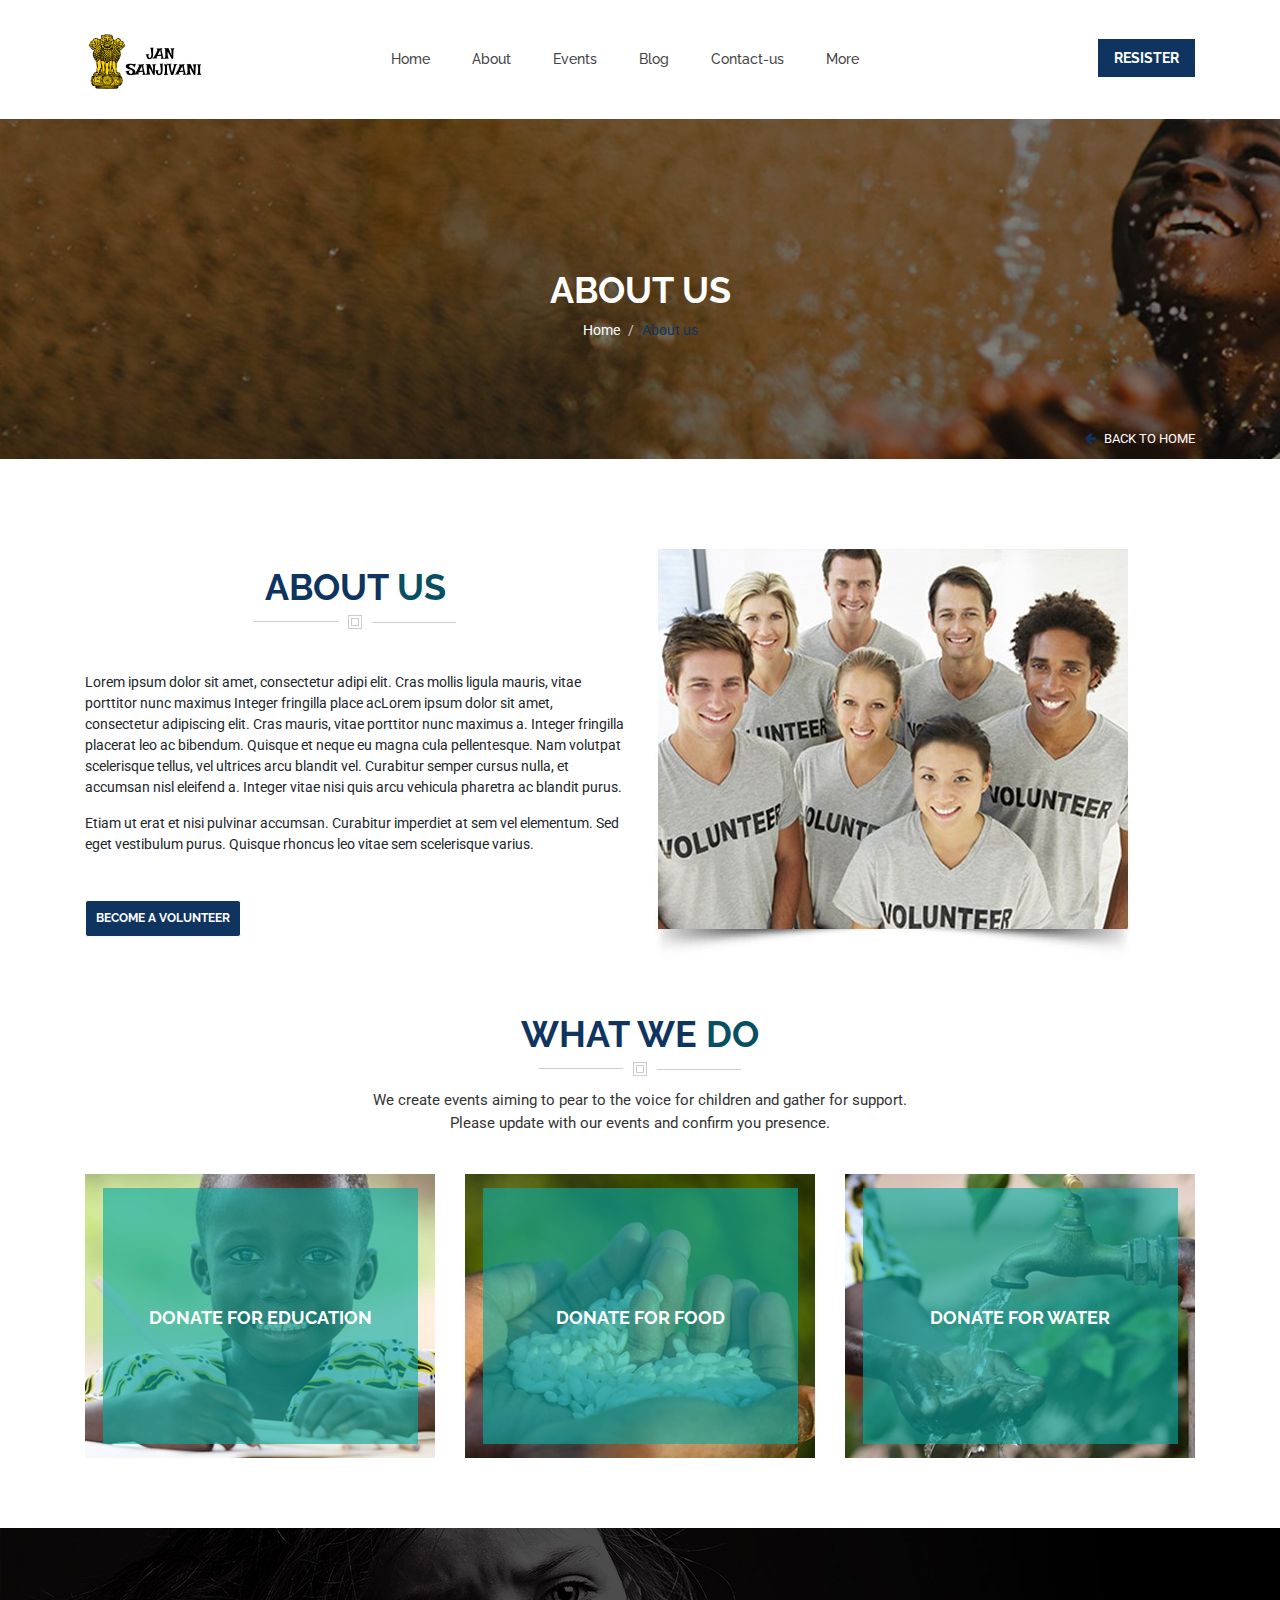
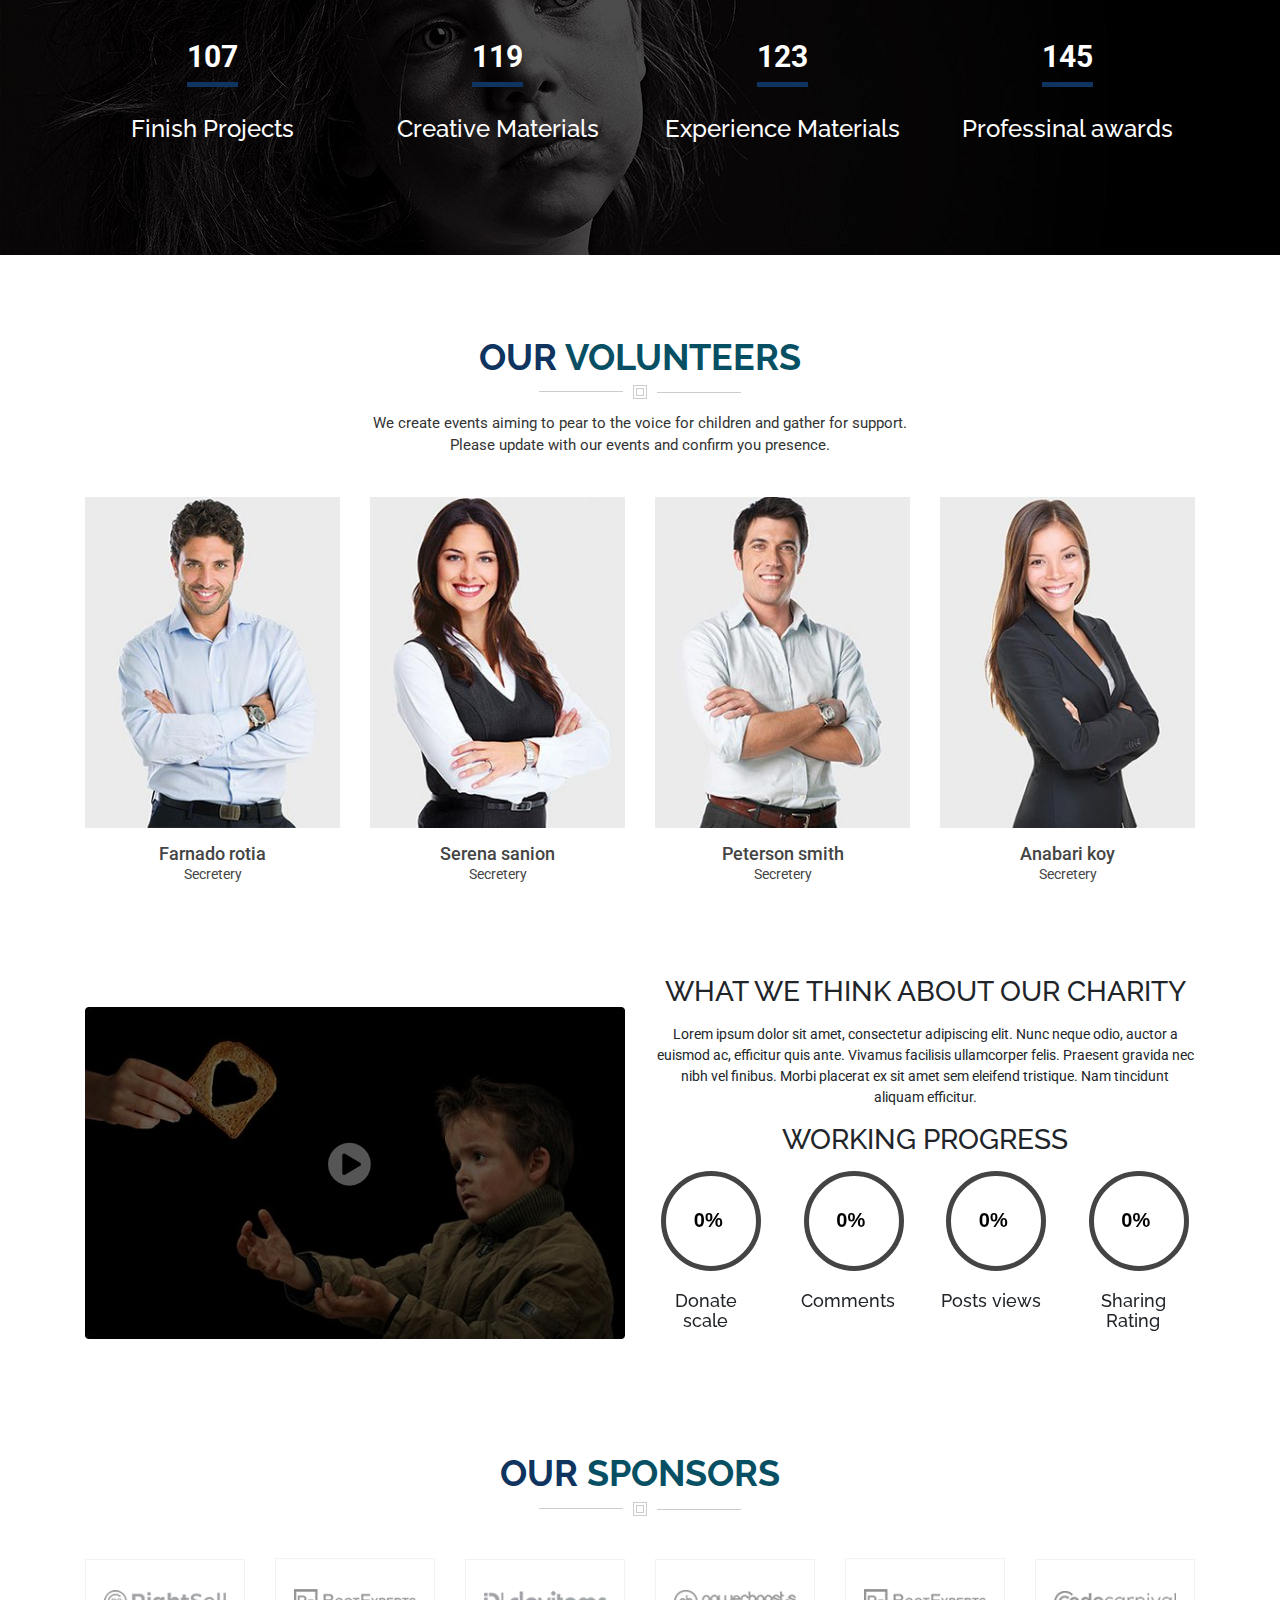
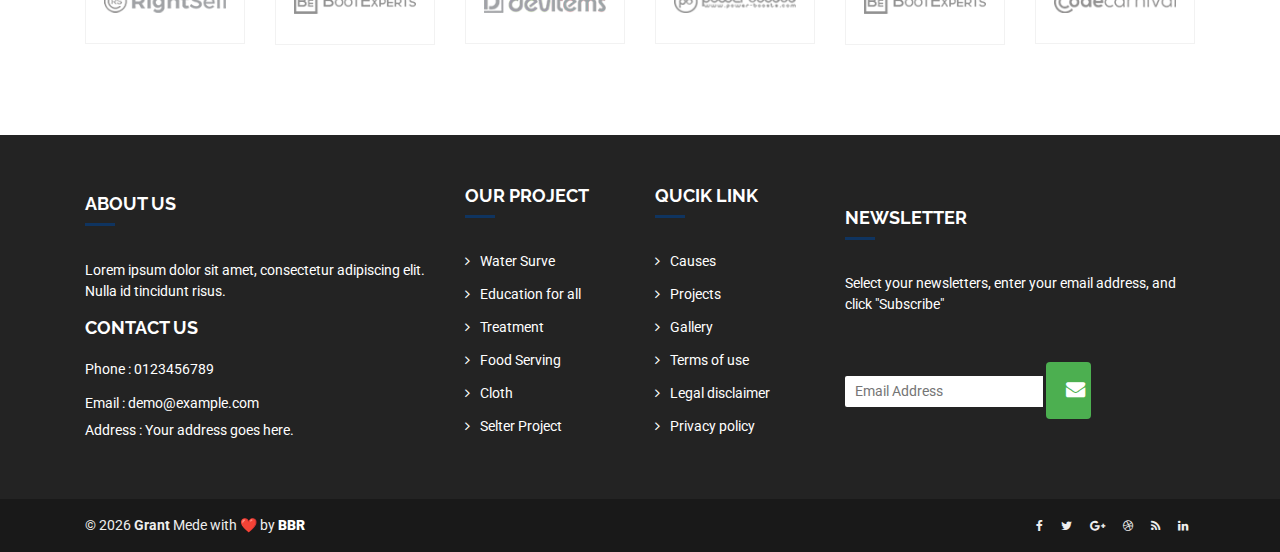
<file: about.html>
<!doctype html>
<html class="no-js" lang="en">
<head>
    <meta charset="utf-8">
    <meta http-equiv="x-ua-compatible" content="ie=edge">
    <title>JAN SANJIVANI</title>
    <meta name="description" content="">
    <meta name="viewport" content="width=device-width, initial-scale=1">
    <link rel="shortcut icon" type="image/x-icon" href="img/favicon1.ico">
    <link rel="stylesheet" href="master.css">
</head>
<body>
    <!-- Start main area -->
    <div class="main-area">
        <!-- Start header -->
        <header>
            <!-- Start header top -->
            <div class="header-top">
                <div class="container">
                    <div class="row">
                        <div class="col-md-5 col-lg-6">
                            <!-- <div class="top-social">
                                <nav>
                                    <ul>
                                        <li><a href="#">Follow Us On:</a></li>
                                        <li><a href="#"><i class="fa fa-facebook" aria-hidden="true"></i></a></li>
                                        <li><a href="#"><i class="fa fa-twitter" aria-hidden="true"></i></a></li>
                                        <li><a href="#"><i class="fa fa-google-plus" aria-hidden="true"></i></a></li>
                                        <li><a href="#"><i class="fa fa-dribbble" aria-hidden="true"></i></a></li>
                                        <li><a href="#"><i class="fa fa-rss" aria-hidden="true"></i></a></li>
                                        <li><a href="#"><i class="fa fa-linkedin" aria-hidden="true"></i></a></li>
                                    </ul>
                                </nav>
                            </div> -->
                        </div>
                        <!-- <div class="col-md-7 col-lg-6">
                            <div class="call-to-action">
                                <nav>
                                    <ul>
                                        <li><a href="mailto:demo@example.com"><i class="fa fa-envelope" aria-hidden="true"></i> Email: demo@example.com</a></li>
                                        <li><a href="tel:0123456789"><i class="fa fa-phone" aria-hidden="true"></i> Phone: 0123456789</a></li>
                                    </ul>
                                </nav>
                            </div> -->
                        </div>
                    </div>
                </div>
            </div>
            <!-- End header top -->
            <!-- Start main menu area -->
            <div class="main-menu-area" id="sticker">
                <div class="container">
                    <div class="row">
                        <div class="col-md-3 col-6">
                            <div class="logo ptb-32">
                                <a href="index.html">
                                    <img src="img/logo3.png" alt="">
                                </a>
                            </div>
                        </div>
                        <div class="col-md-9 col-6 position-relative">
                            <div class="main-menu">
                                <nav>
                                    <ul>
                                        <li><a href="index.html">Home</a></li>
                                        <li><a href="about.html">About</a></li>
                                        <li><a href="events.html">Events</a></li>
                                        <li><a href="blog-details.html">Blog</a></li>
                                        <li><a href="#">Contact-us</a>
                                            <ul class="drop-menu">
                                                <li><a href="contact-form.html">Contact Form</a></li>
                                                <li><a href="keep-in-touch.html">Keep In Touch</a></li>
                                                <li><a href="our-sponsors.html">Our Sponsors</a></li>
                                                <li><a href="our-volunteers.html">Our Volunteers</a></li>
                                            </ul>
                                        </li>
                                        <li><a href="#">More</a>
                                            <ul class="drop-menu">
                                                    <li><a href="causes.html">Causes</a></li>
                                                    <li><a href="our-gallery.html">Our Gallery</a></li>
                                                    <li><a href="services.html">Services</a></li>
                                                    <li><a href="comming-events.html">Up Comming Events</a></li>
                                                    <li><a href="what-we-do.html">What we do</a></li>
                                            </ul>
                                        </li>
                                    </ul>
                                </nav>
                            </div>
                            <div class="donate-button ptb-32">
                                <a class="waves-effect waves-light" href="">Resister</a>
                            </div>
                        </div>
                    </div>
                </div>
            </div>
            <!-- End main menu area -->
            <!-- Start mobile menu -->
            <div class="mobile-menu-area">
                <div class="container">
                    <div class="row">
                        <div class="mobile-menu">
                            <nav id="dropdown">
                                <ul class="nav">
                                    <li><a class="home" href="#">Home</a></li>
                                    <li><a href="about.html">About</a></li>
                                    <li><a href="blog-details.html">Blog</a>
                                    </li>
                                    <li><a href="#">More</a>
                                        <ul>
                                            <li><a href="causes.html">Causes</a></li>
                                            <li><a href="contact-form.html">Contact Form</a></li>
                                            <li><a href="our-gallery.html">Our Gallery</a></li>
                                            <li><a href="our-sponsors.html">Our Sponsors</a></li>
                                            <li><a href="our-volunteers.html">Our Volunteers</a></li>
                                            <li><a href="services.html">Services</a></li>
                                            <li><a href="up-comming-events.html">Up Comming Events</a></li>
                                            <li><a href="what-we-do.html">What we do</a></li>
                                        </ul>
                                    </li>
                                </ul>
                            </nav>
                        </div>
                    </div>
                </div>
            </div>
            <!-- End mobile menu -->
        </header>
        <!-- End header -->
        <!-- Start page title -->
        <section class="page-title-area">
            <div class="container">
                <div class="row">
                    <div class="col-sm-12 position-relative">
                        <div class="page-title text-center">
                            <h1>About us</h1>
                        </div>
                        <div class="breadcrumbs-area  text-center">
                            <ol class="breadcrumbs">
                                <li><a href="#">Home</a></li>
                                <li class="active">About us</li>
                            </ol>
                        </div>
                        <div class="back-home">
                            <a href="index.html"><i class="fa fa-arrow-left" aria-hidden="true"></i> BACK TO HOME</a>
                        </div>
                    </div>
                </div>
            </div>
        </section>
        <!-- End page title -->
        <!-- Start about content area -->
        <section class="about-content-area pt-90 pb-60">
            <div class="container">
                <div class="row gy-5">
                    <div class="col-lg-6">
                        <div class="about-content">
                            <!-- Start section title -->
                            <div class="section-title text-center">
                                <h2>About <span>Us</span></h2>
                                <img src="img/title-bottom.png" alt="">
                            </div>
                            <!-- End section title -->
                            <p>Lorem ipsum dolor sit amet, consectetur adipi elit. Cras mollis ligula mauris, vitae porttitor nunc maximus Integer fringilla place acLorem ipsum dolor sit amet, consectetur adipiscing elit. Cras mauris, vitae porttitor nunc
                                maximus a. Integer fringilla placerat leo ac bibendum. Quisque et neque eu magna cula pellentesque. Nam volutpat scelerisque tellus, vel ultrices arcu blandit vel. Curabitur semper cursus nulla, et accumsan nisl eleifend
                                a. Integer vitae nisi quis arcu vehicula pharetra ac blandit purus. </p>
                            <p>Etiam ut erat et nisi pulvinar accumsan. Curabitur imperdiet at sem vel elementum. Sed eget vestibulum purus. Quisque rhoncus leo vitae sem scelerisque varius.</p>
                            <div class="about-button btn-lg-f bo-ra-3">
                                <a href="#">Become a Volunteer</a>
                            </div>
                        </div>
                    </div>
                    <div class="col-lg-6">
                        <div class="about-image">
                            <img src="img/about/about-image.jpg" alt="">
                        </div>
                    </div>
                </div>
            </div>
        </section>
        <!-- End about content area -->
        <!-- Start what we do area -->
        <section class="what-we-do-area pb-70">
            <div class="container">
                <div class="row">
                    <!-- Start section title -->
                    <div class="col-sm-12">
                        <div class="section-title text-center">
                            <h2>What We <span>Do</span></h2>
                            <img src="img/title-bottom.png" alt="">
                            <p>We create events aiming to pear to the voice for children and gather for support. <br>Please update with our events and confirm you presence.</p>
                        </div>
                    </div>
                    <!-- End section title -->
                </div>
                <div class="row gy-4 what-we-do">
                    <!-- Start single we do -->
                    <div class="col-lg-4 col-md-6">
                        <div class="single-we-do">
                            <div class="we-do-image">
                                <img src="img/about/we-do-one.jpg" alt="">
                            </div>
                            <div class="we-do-text">
                                <h5>DONATE FOR EDUCATION</h5>
                            </div>
                        </div>
                    </div>
                    <!-- End single we do -->
                    <!-- Start single we do -->
                    <div class="col-lg-4 col-md-6">
                        <div class="single-we-do">
                            <div class="we-do-image">
                                <img src="img/about/we-do-two.jpg" alt="">
                            </div>
                            <div class="we-do-text">
                                <h5>DONATE FOR FOOD</h5>
                            </div>
                        </div>
                    </div>
                    <!-- End single we do -->
                    <!-- Start single we do -->
                    <div class="col-lg-4 col-md-6">
                        <div class="single-we-do">
                            <div class="we-do-image">
                                <img src="img/about/we-do-three.jpg" alt="">
                            </div>
                            <div class="we-do-text">
                                <h5>DONATE FOR WATER</h5>
                            </div>
                        </div>
                    </div>
                    <!-- End single we do -->
                </div>
            </div>
        </section>
        <!-- End what we do area -->
        <!-- Strt finish project -->
        <section class="finish-project ptb-114">
            <div class="container">
                <div class="row">
                    <!-- Start single project -->
                    <div class="col-md-3 col-6">
                        <div class="single-project text-center">
                            <h2 class="counter" data-count="1250">0</h2>
                            <h3>Finish Projects</h3>
                        </div>
                    </div>
                    <!-- End single project -->
                    <!-- Start single project -->
                    <div class="col-md-3 col-6">
                        <div class="single-project text-center">
                            <h2 class="counter" data-count="1400">0</h2>
                            <h3>Creative Materials</h3>
                        </div>
                    </div>
                    <!-- End single project -->
                    <!-- Start single project -->
                    <div class="col-md-3 col-6">
                        <div class="single-project text-center">
                            <h2 class="counter" data-count="1450">0</h2>
                            <h3>Experience Materials</h3>
                        </div>
                    </div>
                    <!-- End single project -->
                    <!-- Start single project -->
                    <div class="col-md-3 col-6">
                        <div class="single-project text-center">
                            <h2 class="counter" data-count="1700">0</h2>
                            <h3>Professinal awards</h3>
                        </div>
                    </div>
                    <!-- End single project -->
                </div>
            </div>
        </section>
        <!-- End finish project -->
        <!-- Start our volunteers area -->
        <section class="our-volunteers-area pt-90 pb-90">
            <div class="container">
                <div class="row">
                    <!-- Start section title -->
                    <div class="col-sm-12">
                        <div class="section-title text-center">
                            <h2>OUR <span>VOLUNTEERS</span></h2>
                            <img src="img/title-bottom.png" alt="">
                            <p>We create events aiming to pear to the voice for children and gather for support. <br>Please update with our events and confirm you presence.</p>
                        </div>
                    </div>
                    <!-- End section title -->
                </div>
                <div class="row gy-4 our-volunteers">
                    <!-- Start single volunteer -->
                    <div class="col-lg-3 col-sm-6">
                        <div class="single-volunteer">
                            <div class="volunteer-image-and-social">
                                <img src="img/volunteers/volunteers-one.jpg" alt="">
                                <div class="volunteer-social">
                                    <a href="#"><i class="fa fa-facebook" aria-hidden="true"></i></a>
                                    <a href="#"><i class="fa fa-twitter" aria-hidden="true"></i></a>
                                    <a href="#"><i class="fa fa-google-plus" aria-hidden="true"></i></a>
                                </div>
                            </div>
                            <div class="volunteer-title text-center">
                                <h5>Farnado rotia</h5>
                                <p>Secretery</p>
                            </div>
                        </div>
                    </div>
                    <!-- End single volunteer -->
                    <!-- Start single volunteer -->
                    <div class="col-lg-3 col-sm-6">
                        <div class="single-volunteer">
                            <div class="volunteer-image-and-social">
                                <img src="img/volunteers/volunteers-two.jpg" alt="">
                                <div class="volunteer-social">
                                    <a href="#"><i class="fa fa-facebook" aria-hidden="true"></i></a>
                                    <a href="#"><i class="fa fa-twitter" aria-hidden="true"></i></a>
                                    <a href="#"><i class="fa fa-google-plus" aria-hidden="true"></i></a>
                                </div>
                            </div>
                            <div class="volunteer-title text-center">
                                <h5>Serena sanion</h5>
                                <p>Secretery</p>
                            </div>
                        </div>
                    </div>
                    <!-- End single volunteer -->
                    <!-- Start single volunteer -->
                    <div class="col-lg-3 col-sm-6">
                        <div class="single-volunteer">
                            <div class="volunteer-image-and-social">
                                <img src="img/volunteers/volunteers-three.jpg" alt="">
                                <div class="volunteer-social">
                                    <a href="#"><i class="fa fa-facebook" aria-hidden="true"></i></a>
                                    <a href="#"><i class="fa fa-twitter" aria-hidden="true"></i></a>
                                    <a href="#"><i class="fa fa-google-plus" aria-hidden="true"></i></a>
                                </div>
                            </div>
                            <div class="volunteer-title text-center">
                                <h5>Peterson smith</h5>
                                <p>Secretery</p>
                            </div>
                        </div>
                    </div>
                    <!-- End single volunteer -->
                    <!-- Start single volunteer -->
                    <div class="col-lg-3 col-sm-6">
                        <div class="single-volunteer">
                            <div class="volunteer-image-and-social">
                                <img src="img/volunteers/volunteers-four.jpg" alt="">
                                <div class="volunteer-social">
                                    <a href="#"><i class="fa fa-facebook" aria-hidden="true"></i></a>
                                    <a href="#"><i class="fa fa-twitter" aria-hidden="true"></i></a>
                                    <a href="#"><i class="fa fa-google-plus" aria-hidden="true"></i></a>
                                </div>
                            </div>
                            <div class="volunteer-title text-center">
                                <h5>Anabari koy</h5>
                                <p>Secretery</p>
                            </div>
                        </div>
                    </div>
                    <!-- End single volunteer -->
                </div>
            </div>
        </section>
        <!-- End our volunteers area -->
        <!-- Start video and skil area -->
        <section class="video-and-skil-area pb-90">
            <div class="container">
                <div class="row gy-5">
                    <div class="col-lg-6">
                        <div class="about-video">
                            <img src="img/about/video-image.jpg" alt="">
                            <a class="popup-youtube" href="http://www.youtube.com/watch?v=0O2aH4XLbto"><i class="fa fa-play-circle" aria-hidden="true"></i></a>
                        </div>
                    </div>
                    <div class="col-lg-6">
                        <div class="about-skill-text text-center">
                            <h3>WHAT WE THINK ABOUT OUR CHARITY</h3>
                            <p>Lorem ipsum dolor sit amet, consectetur adipiscing elit. Nunc neque odio, auctor a euismod ac, efficitur quis ante. Vivamus facilisis ullamcorper felis. Praesent gravida nec nibh vel finibus. Morbi placerat ex sit amet sem
                                eleifend tristique. Nam tincidunt aliquam efficitur. </p>
                        </div>
                        <div class="about-skill text-center">
                            <h3>WORKING PROGRESS</h3>
                            <div class="row">
                                <!-- single-skill start -->
                                <div class="col-sm-3 col-6">
                                    <div class="single-skill">
                                        <div class="progress-circular">
                                            <input type="text" class="knob" value="0" data-rel="85" data-linecap="round" data-width="100" data-bgcolor="#444444" data-fgcolor="#0AAAA0" data-thickness=".10" data-readonly="true" disabled>
                                            <h4 class="progress-h4">Donate scale</h4>
                                        </div>
                                    </div>
                                </div>
                                <!-- single-skill end -->
                                <!-- single-skill start -->
                                <div class="col-sm-3 col-6">
                                    <div class="single-skill">
                                        <div class="progress-circular">
                                            <input type="text" class="knob" value="0" data-rel="75" data-linecap="round" data-width="100" data-bgcolor="#444444" data-fgcolor="#0AAAA0" data-thickness=".10" data-readonly="true" disabled>
                                            <h4 class="progress-h4">Comments</h4>
                                        </div>
                                    </div>
                                </div>
                                <!-- single-skill end -->
                                <!-- single-skill start -->
                                <div class="col-sm-3 col-6">
                                    <div class="single-skill">
                                        <div class="progress-circular">
                                            <input type="text" class="knob" value="0" data-rel="65" data-linecap="round" data-width="100" data-bgcolor="#444444" data-fgcolor="#0AAAA0" data-thickness=".10" data-readonly="true" disabled>
                                            <h4 class="progress-h4">Posts views</h4>
                                        </div>
                                    </div>
                                </div>
                                <!-- single-skill end -->
                                <!-- single-skill start -->
                                <div class="col-sm-3 col-6">
                                    <div class="single-skill">
                                        <div class="progress-circular">
                                            <input type="text" class="knob" value="0" data-rel="55" data-linecap="round" data-width="100" data-bgcolor="#444444" data-fgcolor="#0AAAA0" data-thickness=".10" data-readonly="true" disabled>
                                            <h4 class="progress-h4">Sharing Rating</h4>
                                        </div>
                                    </div>
                                </div>
                                <!-- single-skill end -->
                            </div>
                        </div>
                    </div>
                </div>
            </div>
        </section>
        <!-- End video and skil area -->
        <!-- Start brand logo area -->
        <section class="brand-logo-area pb-90">
            <div class="container">
                <div class="row">
                    <!-- Start section title -->
                    <div class="col-sm-12">
                        <div class="section-title text-center">
                            <h2>OUR <span>SPONSORS</span></h2>
                            <img src="img/title-bottom.png" alt="">
                        </div>
                    </div>
                    <!-- End section title -->
                </div>
                <!-- Start brand logo -->
                <div class="row gy-3 brand-logo">
                    <div class="col-lg-2 col-sm-4 col-6">
                        <div class="b-logo">
                            <a href="http://psdrightsell.com/"><img src="img/brand-logo/b-logo-one.png" alt="psdrightsell"></a>
                        </div>
                    </div>
                    <div class="col-lg-2 col-sm-4 col-6">
                        <div class="b-logo">
                            <a href="http://hastech.company/"><img src="img/brand-logo/b-logo-two.png" alt="hastech"></a>
                        </div>
                    </div>
                    <div class="col-lg-2 col-sm-4 col-6">
                        <div class="b-logo">
                            <a href="https://devitems.com/"><img src="img/brand-logo/b-logo-three.png" alt="devitems"></a>
                        </div>
                    </div>
                    <div class="col-lg-2 col-sm-4 col-6">
                        <div class="b-logo">
                            <a href="https://themeforest.net/user/power-boosts"><img src="img/brand-logo/b-logo-four.png" alt="power boosts"></a>
                        </div>
                    </div>
                    <div class="col-lg-2 col-sm-4 col-6">
                        <div class="b-logo">
                            <a href="https://themeforest.net/user/hastech/portfolio"><img src="img/brand-logo/b-logo-five.png" alt="hastech"></a>
                        </div>
                    </div>
                    <div class="col-lg-2 col-sm-4 col-6">
                        <div class="b-logo">
                            <a href="https://themeforest.net/user/codecarnival"><img src="img/brand-logo/b-logo-six.png" alt="codecarnival"></a>
                        </div>
                    </div>
                </div>
                <!-- End brand logo -->
            </div>
        </section>
        <!-- End brand logo area -->
        <!-- Start footer -->
        <footer>
            <div class="footer-top pt-50 pb-50">
                <div class="footer-widget-area">
                    <div class="container">
                        <div class="row gy-4">
                            <!-- Start footer widget -->
                            <div class="col-sm-6 col-lg-4">
                                <div class="footer-widget widget-one">
                                    <div class="footer-widget-title">
                                        <h3>ABOUT US</h3>
                                    </div>
                                    <div class="widget-about-content">
                                        <p>Lorem ipsum dolor sit amet, consectetur adipiscing elit. Nulla id tincidunt risus. </p>
                                    </div>
                                    <div class="widget-contact-content">
                                        <h3>CONTACT US</h3>
                                        <a href="tel:0123456789">Phone : 0123456789</a>
                                        <a href="mailto:demo@example.com">Email :  demo@example.com</a>
                                        <p>Address : Your address goes here.</p>
                                    </div>
                                </div>
                            </div>
                            <!-- End footer widget -->
                            <!-- Start footer widget -->
                            <div class="col-sm-6 col-lg-2">
                                <div class="footer-widget widget-two">
                                    <div class="footer-widget-title">
                                        <h3>OUR PROJECT</h3>
                                    </div>
                                    <nav>
                                        <ul>
                                            <li><a href="#">Water Surve</a></li>
                                            <li><a href="#">Education for all</a></li>
                                            <li><a href="#">Treatment</a></li>
                                            <li><a href="#">Food Serving</a></li>
                                            <li><a href="#">Cloth</a></li>
                                            <li><a href="#">Selter Project</a></li>
                                        </ul>
                                    </nav>
                                </div>
                            </div>
                            <!-- End footer widget -->
                            <!-- Start footer widget -->
                            <div class="col-sm-6 col-lg-2">
                                <div class="footer-widget widget-two">
                                    <div class="footer-widget-title">
                                        <h3>QUCIK LINK</h3>
                                    </div>
                                    <nav>
                                        <ul>
                                            <li><a href="#">Causes</a></li>
                                            <li><a href="#">Projects</a></li>
                                            <li><a href="#">Gallery</a></li>
                                            <li><a href="#">Terms of use</a></li>
                                            <li><a href="#">Legal disclaimer</a></li>
                                            <li><a href="#">Privacy policy</a></li>
                                        </ul>
                                    </nav>
                                </div>
                            </div>
                            <!-- End footer widget -->
                            <!-- Start footer widget -->
                            <div class="col-sm-6 col-lg-4">
                                <div class="footer-widget widget-four">
                                    <div class="footer-widget-title">
                                        <h3>NEWSLETTER</h3>
                                    </div>
                                    <div class="widget-about-content">
                                        <p>Select your newsletters, enter your email address, and click "Subscribe"</p>
                                    </div>
                                    <div class="newslater">
                                        <form id="mc-form" class="mc-form form">
                                            <input id="mc-email" type="email" autocomplete="off" placeholder="Email Address">
                                            <button id="mc-submit" type="submit"><i class="fa fa-envelope" aria-hidden="true"></i></button>
                                        </form>
                                        <!-- mailchimp-alerts Start -->
                                        <div class="mailchimp-alerts text-centre">
                                            <div class="mailchimp-submitting"></div>
                                            <!-- mailchimp-submitting end -->
                                            <div class="mailchimp-success"></div>
                                            <!-- mailchimp-success end -->
                                            <div class="mailchimp-error"></div>
                                            <!-- mailchimp-error end -->
                                        </div>
                                        <!-- mailchimp-alerts end -->
                                    </div>
                                </div>
                            </div>
                            <!-- End footer widget -->
                        </div>
                    </div>
                </div>
            </div>
            <div class="footer-bottom">
                <div class="container">
                    <div class="row">
                        <div class="col-md-8">
                            <div class="copyright">
                                <p> &copy;
                                    <script>
                                        document.write(new Date().getFullYear() + ' ');
                                    </script> <strong> Grant  </strong> Mede with ❤️ by <a href="#" target="_blank"><strong>BBR</strong></a></a>
                                </p>
                            </div>
                        </div>
                        <div class="col-md-4">
                            <div class="footer-social">
                                <nav>
                                    <ul>
                                        <li><a href="#"><i class="fa fa-facebook" aria-hidden="true"></i></a></li>
                                        <li><a href="#"><i class="fa fa-twitter" aria-hidden="true"></i></a></li>
                                        <li><a href="#"><i class="fa fa-google-plus" aria-hidden="true"></i></a></li>
                                        <li><a href="#"><i class="fa fa-dribbble" aria-hidden="true"></i></a></li>
                                        <li><a href="#"><i class="fa fa-rss" aria-hidden="true"></i></a></li>
                                        <li><a href="#"><i class="fa fa-linkedin" aria-hidden="true"></i></a></li>
                                    </ul>
                                </nav>
                            </div>
                        </div>
                    </div>
                    <div class="" id="back-top"></div>
                </div>
            </div>
        </footer>
        <!-- End footer -->

    </div>
    <!-- End main area -->
    <!-- modernizr-3.6.0.min js
		============================================ -->
    <script src="js/vendor/modernizr-3.6.0.min.js"></script>

    <!-- jquery-3.6.0.min js
		============================================ -->
    <script src="js/vendor/jquery-3.6.0.min.js"></script>

    <!-- jquery-migrate-3.3.2.min js
		============================================ -->
    <script src="js/vendor/jquery-migrate-3.3.2.min.js"></script>

    <!-- bootstrap js
		============================================ -->
    <script src="js/bootstrap.bundle.min.js"></script>

    <!-- owl.carousel.min js
		============================================ -->
    <script src="js/owl.carousel.min.js"></script>

    <!-- jquery.nivo.slider.pack js
		============================================ -->
    <script src="js/jquery.nivo.slider.pack.js"></script>

    <!-- jquery.mixitup.min js
        ============================================ -->
    <script src="js/jquery.mixitup.min.js"></script>

    <!-- jquery.magnific-popup.min js
        ============================================ -->
    <script src="js/jquery.magnific-popup.min.js"></script>

    <!-- jquery.meanmenu js
        ============================================ -->
    <script src="js/jquery.meanmenu.js"></script>

    <!-- jquery.knob js
        ============================================ -->
    <script src="js/knob.js"></script>

    <!-- knob js
        ============================================ -->
    <script src="js/appear.js"></script>

    <!-- jquery.syotimer.min js
        ============================================ -->
    <script src="js/jquery.syotimer.min.js"></script>

    <!-- wow js
		============================================ -->
    <script src="js/wow.js"></script>

    <!-- jquery.scrollUp.min js
        ============================================ -->
    <script src="js/jquery.scrollUp.min.js"></script>

    <!-- jquery.ajaxchimp.min js
        ============================================ -->
    <script src="js/jquery.ajaxchimp.min.js"></script>

    <!-- plugins js
		============================================ -->
    <script src="js/plugins.js"></script>

    <script>
        new WOW().init();
    </script>

    <!-- styleswitch js
        ============================================ -->
    <script src="js/styleswitch.js"></script>

    <!-- main js
		============================================ -->
    <script src="js/main.js"></script>
</body>

</html>
</file>
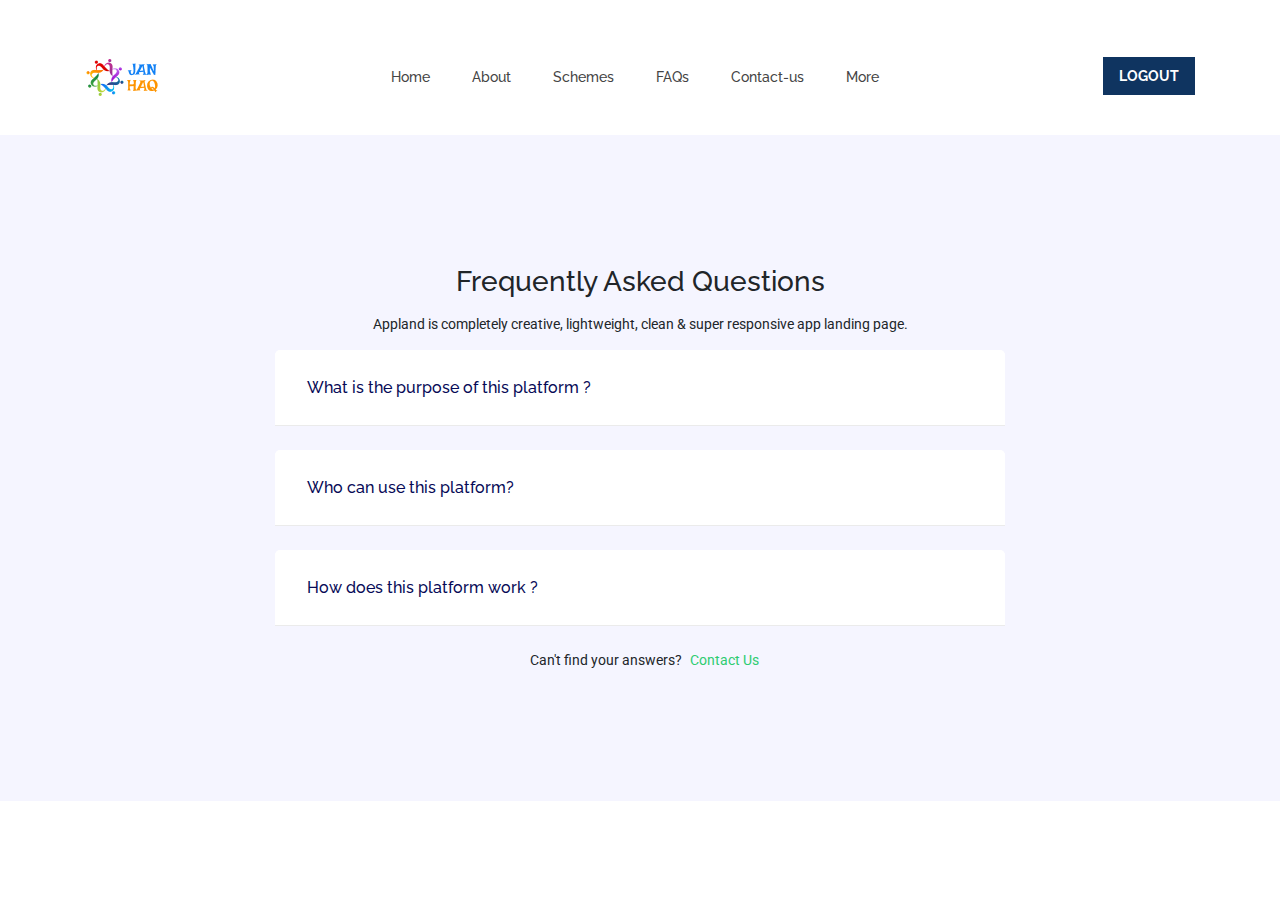
<file: blog-details.html>
<!doctype html>
<html class="no-js" lang="en">
<head>
    <meta charset="utf-8">
    <meta http-equiv="x-ua-compatible" content="ie=edge">
    <title>FAQs</title>
    <meta name="description" content="">
    <meta name="viewport" content="width=device-width, initial-scale=1">
    <link rel="shortcut icon" type="image/x-icon" href="img/favicon.ico">
    <link rel="stylesheet" href="master.css">
    <link rel="stylesheet" href="./css/faq.css">
</head>
<body>
    <!-- Start main area -->
    <div class="main-area">
        <!-- Start header -->
        <header>
            <!-- Start header top -->
            <div class="header-top">
                <div class="container">
                    <div class="row">
                        <div class="col-md-5 col-lg-6">
                           
                        </div>
                        <div class="col-md-7 col-lg-6">
                           </div>
                    </div>
                </div>
            </div>
            <!-- End header top -->
            <!-- Start main menu area -->
            <div class="main-menu-area" id="sticker">
                <div class="container">
                    <div class="row">
                        <div class="col-md-3 col-6">
                            <div class="logo ptb-32">
                                <a href="index.html">
                                    <img src="img/Group 12.png" alt="">
                                </a>
                            </div>
                        </div>
                        <div class="col-md-9 col-6 position-relative">
                            <div class="main-menu">
                                <nav>
                                    <ul>
                                        <li><a href="index.html">Home</a></li>
                                        <li><a href="about.html">About</a></li>
                                        <!-- about.html -->
                                        <li><a href="schemes.html">Schemes</a></li>
                                        <!-- events.html -->
                                        <li><a href="faqs.html">FAQs</a></li>
                                        <!-- blog-details.html -->
                                        <li><a href="#">Contact-us</a>
                                            <ul class="drop-menu">
                                                <li><a href="contact-form.html">Contact Form</a></li>
                                                <li><a href="keep-in-touch.html">Keep In Touch</a></li>
                                                <!-- <li><a href="our-sponsors.html">Our Sponsors</a></li> -->
                                                <!-- <li><a href="our-volunteers.html">Our Volunteers</a></li> -->
                                            </ul>
                                        </li>
                                        <li><a href="#">More</a>
                                            <ul class="drop-menu">
                                                    <!-- <li><a href="causes.html">Causes</a></li> -->
                                                    <li><a href="our-gallery.html">Gallery</a></li>
                                            </ul>
                                        </li>
                                    </ul>
                                </nav>
                            </div>
                            <div class="donate-button ptb-32">
                                <a class="waves-effect waves-light" href="https://hackathon-piic-login.vercel.app/index.html/">Logout</a>
                            </div>
                        </div>
                    </div>
                </div>
            </div>
            <!-- End main menu area -->
            <!-- Start mobile menu -->
            <div class="mobile-menu-area">
                <div class="container">
                    <div class="row">
                        <div class="mobile-menu">
                            <nav id="dropdown">
                                <ul class="nav">
                                    <li><a class="home" href="index.html">Home</a></li>
                                    <li><a href="about.html">About</a></li>
                                    <li><a href="faqs.html">FAQs</a>
                                    </li>
                                    <li><a href="#">More</a>
                                        <ul>
                                            <!-- <li><a href="causes.html">Causes</a></li> -->
                                            <li><a href="contact-form.html">Contact Form</a></li>
                                            <li><a href="our-gallery.html">Gallery</a></li>

                                        </ul>
                                    </li>
                                </ul>
                            </nav>
                        </div>
                    </div>
                </div>
            </div>
            <!-- End mobile menu -->
        </header>
<!-- <body style="margin-left: 30px;"> -->

       <div class="faq_area section_padding_130" id="faq">
        <div class="container">
            <div class="row justify-content-center">
                <div class="col-12 col-sm-8 col-lg-6">
                    <!-- Section Heading-->
                    <div class="section_heading text-center wow fadeInUp" data-wow-delay="0.2s" style="visibility: visible; animation-delay: 0.2s; animation-name: fadeInUp;">
                        <h3><span>Frequently </span> Asked Questions</h3>
                        <p>Appland is completely creative, lightweight, clean &amp; super responsive app landing page.</p>
                        <div class="line"></div>
                    </div>
                </div>
            </div>
            <div class="row justify-content-center">
                <!-- FAQ Area-->
                <div class="col-12 col-sm-10 col-lg-8">
                    <div class="accordion faq-accordian" id="faqAccordion">
                        <div class="card border-0 wow fadeInUp" data-wow-delay="0.2s" style="visibility: visible; animation-delay: 0.2s; animation-name: fadeInUp;">
                            <div class="card-header" id="headingOne">
                                <h6 class="mb-0 collapsed" data-toggle="collapse" data-target="#collapseOne" aria-expanded="true" aria-controls="collapseOne">What is the purpose of this platform ?<span class="lni-chevron-up"></span></h6>
                            </div>
                            <div class="collapse" id="collapseOne" aria-labelledby="headingOne" data-parent="#faqAccordion">
                                <div class="card-body">
                                    <p>This platform aims to provide information and simplify the process for beneficiaries to access government schemes and programs.</p>
                                </div>
                            </div>
                        </div>
                        <div class="card border-0 wow fadeInUp" data-wow-delay="0.3s" style="visibility: visible; animation-delay: 0.3s; animation-name: fadeInUp;">
                            <div class="card-header" id="headingTwo">
                                <h6 class="mb-0 collapsed" data-toggle="collapse" data-target="#collapseTwo" aria-expanded="true" aria-controls="collapseTwo">Who can use this platform? <span class="lni-chevron-up"></span></h6>
                            </div>
                            <div class="collapse" id="collapseTwo" aria-labelledby="headingTwo" data-parent="#faqAccordion">
                                <div class="card-body">
                                    <p>Anyone who is eligible for government schemes and programs can use this platform to access information and apply for benefits.</p>
                                    
                                </div>
                            </div>
                        </div>
                        <div class="card border-0 wow fadeInUp" data-wow-delay="0.4s" style="visibility: visible; animation-delay: 0.4s; animation-name: fadeInUp;">
                            <div class="card-header" id="headingThree">
                                <h6 class="mb-0 collapsed" data-toggle="collapse" data-target="#collapseThree" aria-expanded="true" aria-controls="collapseThree">How does this platform work ?<span class="lni-chevron-up"></span></h6>
                            </div>
                            <div class="collapse" id="collapseThree" aria-labelledby="headingThree" data-parent="#faqAccordion">
                                <div class="card-body">
                                    <p>The platform provides information about government schemes and programs, including eligibility criteria, application processes, required documents, and other relevant details. It also provides a streamlined process for beneficiaries to apply for benefits, track their applications, and receive updates on the status of their applications.</p>
                                </div>
                            </div>
                        </div>
                    </div>


                    <!-- Support Button-->
                    <div class="support-button text-center d-flex align-items-center justify-content-center mt-4 wow fadeInUp" data-wow-delay="0.5s" style="visibility: visible; animation-delay: 0.5s; animation-name: fadeInUp;">
                        <i class="lni-emoji-sad"></i>
                        <p class="mb-0 px-2">Can't find your answers?</p>
                        <a href="contact-form.html"> Contact us</a>
                    </div>
                </div>
            </div>
        </div>
    </div>
    <script src="http://code.jquery.com/jquery-1.10.2.min.js"></script>
<script src="https://cdn.jsdelivr.net/npm/bootstrap@4.5.0/dist/js/bootstrap.bundle.min.js"></script>
<script type="text/javascript">
	
</script>
</body>
</html>
</file>
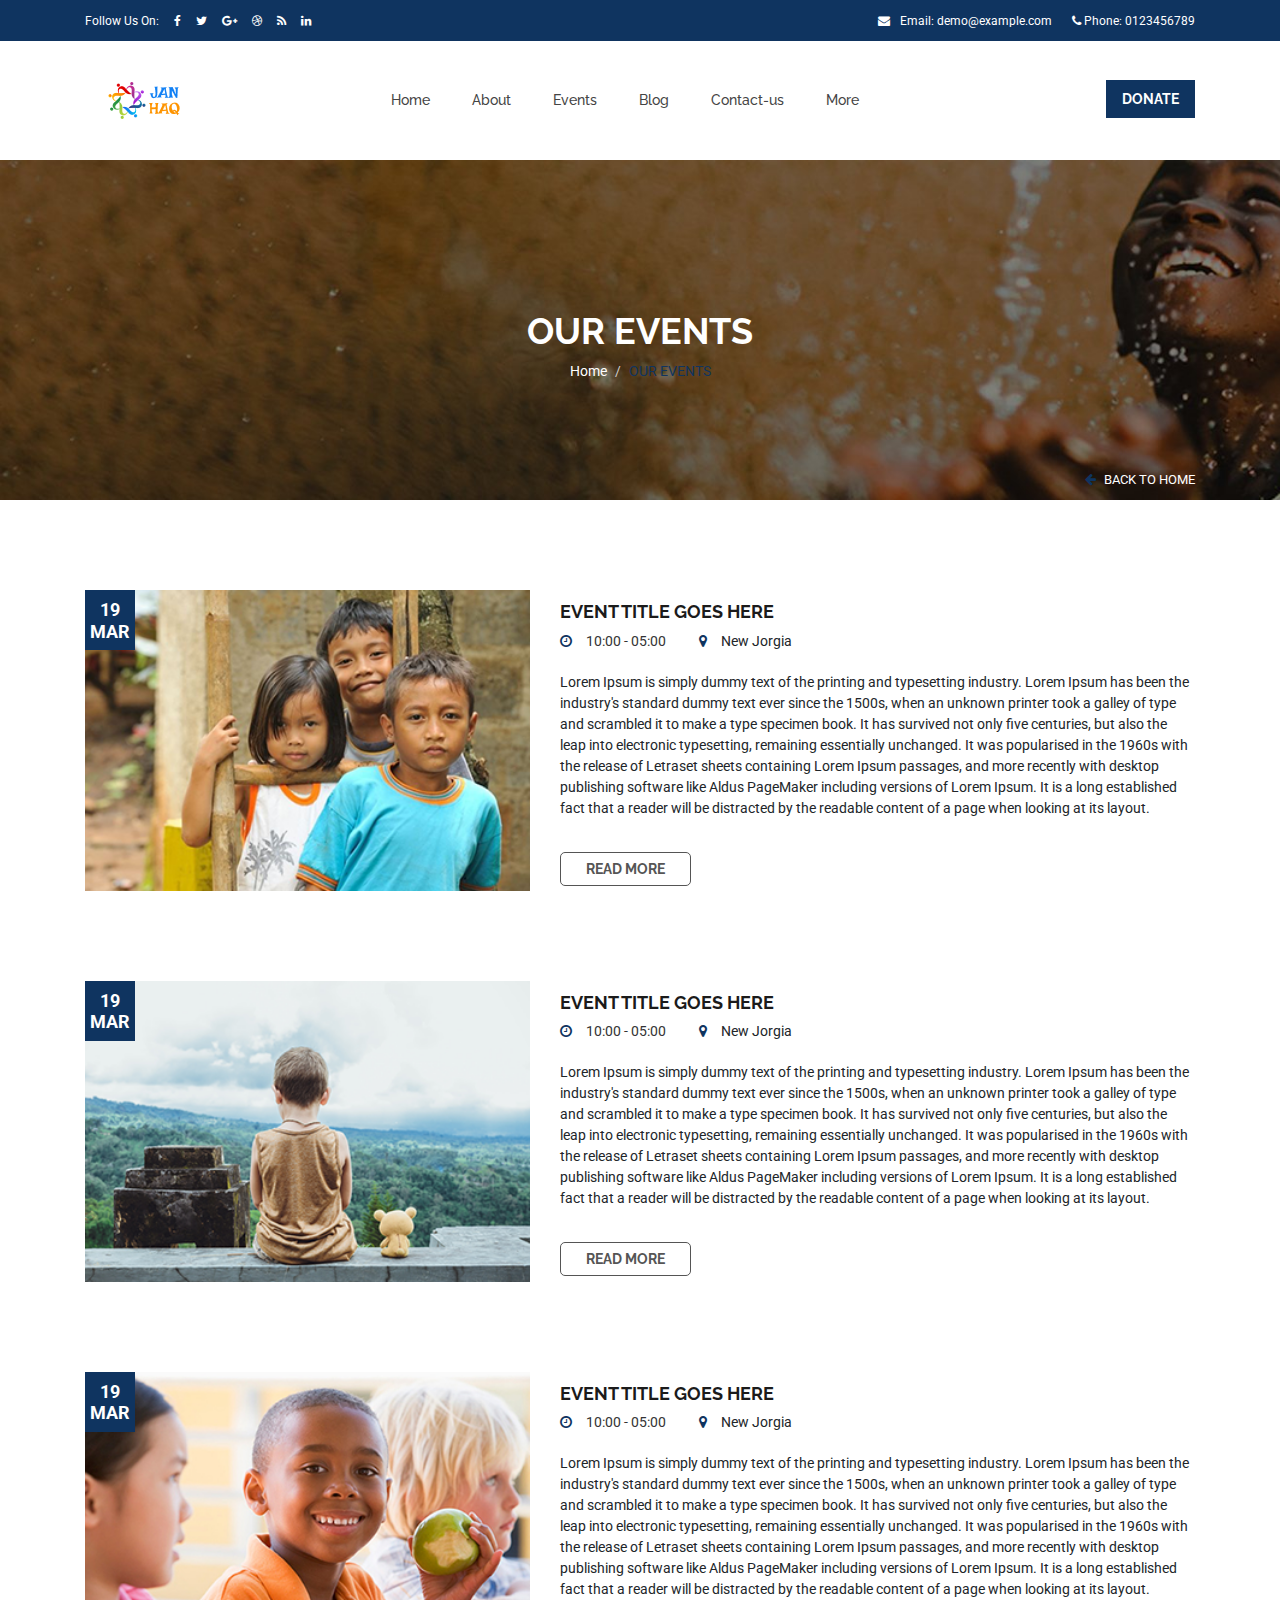
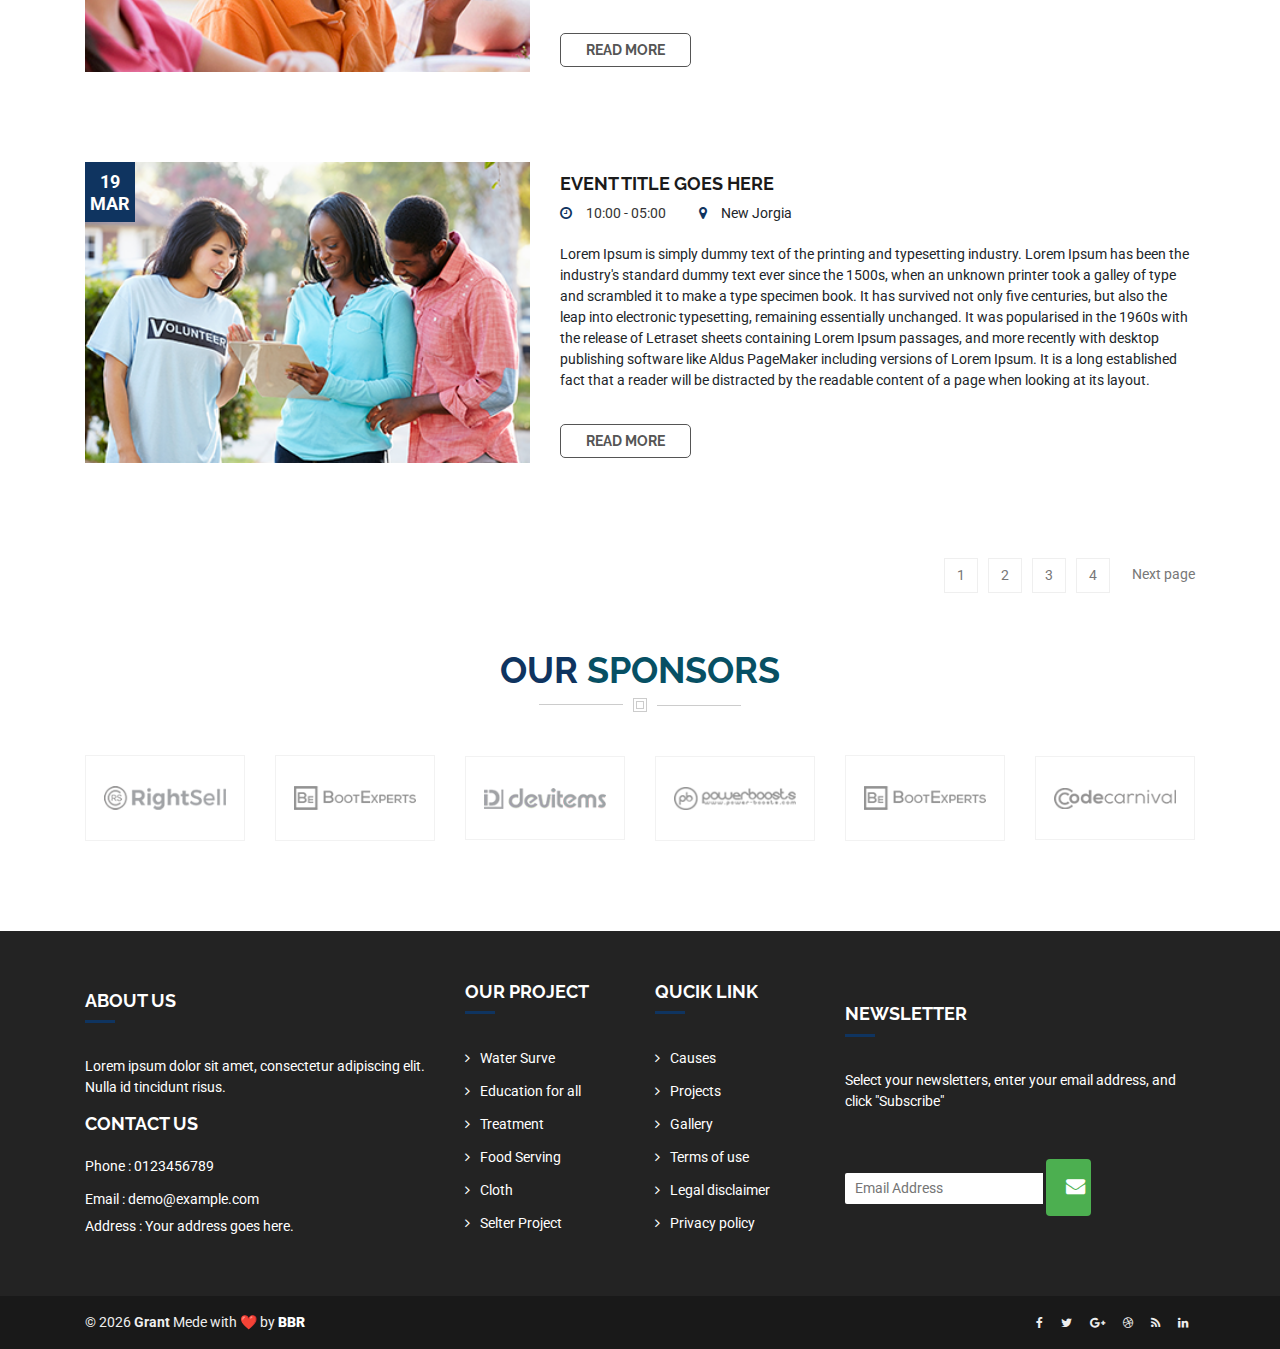
<file: events.html>
<!doctype html>
<html class="no-js" lang="en">
<head>
    <meta charset="utf-8">
    <meta http-equiv="x-ua-compatible" content="ie=edge">
    <title>GRANT FOUNDATION</title>
    <meta name="description" content="">
    <meta name="viewport" content="width=device-width, initial-scale=1">
    <link rel="shortcut icon" type="image/x-icon" href="img/favicon.ico">
    <link rel="stylesheet" href="master.css">
</head>
<body>
    <!-- Start main area -->
    <div class="main-area">
        <!-- Start header -->
        <header>
            <!-- Start header top -->
            <div class="header-top">
                <div class="container">
                    <div class="row">
                        <div class="col-md-5 col-lg-6">
                            <div class="top-social">
                                <nav>
                                    <ul>
                                        <li><a href="#">Follow Us On:</a></li>
                                        <li><a href="#"><i class="fa fa-facebook" aria-hidden="true"></i></a></li>
                                        <li><a href="#"><i class="fa fa-twitter" aria-hidden="true"></i></a></li>
                                        <li><a href="#"><i class="fa fa-google-plus" aria-hidden="true"></i></a></li>
                                        <li><a href="#"><i class="fa fa-dribbble" aria-hidden="true"></i></a></li>
                                        <li><a href="#"><i class="fa fa-rss" aria-hidden="true"></i></a></li>
                                        <li><a href="#"><i class="fa fa-linkedin" aria-hidden="true"></i></a></li>
                                    </ul>
                                </nav>
                            </div>
                        </div>
                        <div class="col-md-7 col-lg-6">
                            <div class="call-to-action">
                                <nav>
                                    <ul>
                                        <li><a href="mailto:demo@example.com"><i class="fa fa-envelope" aria-hidden="true"></i> Email: demo@example.com</a></li>
                                        <li><a href="tel:0123456789"><i class="fa fa-phone" aria-hidden="true"></i> Phone: 0123456789</a></li>
                                    </ul>
                                </nav>
                            </div>
                        </div>
                    </div>
                </div>
            </div>
            <!-- End header top -->
            <!-- Start main menu area -->
            <div class="main-menu-area" id="sticker">
                <div class="container">
                    <div class="row">
                        <div class="col-md-3 col-6">
                            <div class="logo ptb-32">
                                <a href="index.html">
                                    <img src="img/logo.png" alt="">
                                </a>
                            </div>
                        </div>
                        <div class="col-md-9 col-6 position-relative">
                            <div class="main-menu">
                                <nav>
                                    <ul>
                                        <li><a href="index.html">Home</a></li>
                                        <li><a href="about.html">About</a></li>
                                        <li><a href="events.html">Events</a></li>
                                        <li><a href="blog-details.html">Blog</a></li>
                                        <li><a href="#">Contact-us</a>
                                            <ul class="drop-menu">
                                                <li><a href="contact-form.html">Contact Form</a></li>
                                                <li><a href="keep-in-touch.html">Keep In Touch</a></li>
                                                <li><a href="our-sponsors.html">Our Sponsors</a></li>
                                                <li><a href="our-volunteers.html">Our Volunteers</a></li>
                                            </ul>
                                        </li>
                                        <li><a href="#">More</a>
                                            <ul class="drop-menu">
                                                    <li><a href="causes.html">Causes</a></li>
                                                    <li><a href="our-gallery.html">Our Gallery</a></li>
                                                    <li><a href="services.html">Services</a></li>
                                                    <li><a href="up-comming-events.html">Up Comming Events</a></li>
                                                    <li><a href="what-we-do.html">What we do</a></li>
                                            </ul>
                                        </li>
                                    </ul>
                                </nav>
                            </div>
                            <div class="donate-button ptb-32">
                                <a class="waves-effect waves-light" href="donate.html">Donate</a>
                            </div>
                        </div>
                    </div>
                </div>
            </div>
            <!-- End main menu area -->
            <!-- Start mobile menu -->
            <div class="mobile-menu-area">
                <div class="container">
                    <div class="row">
                        <div class="mobile-menu">
                            <nav id="dropdown">
                                <ul class="nav">
                                    <li><a class="home" href="#">Home</a></li>
                                    <li><a href="about.html">About</a></li>
                                    <li><a href="blog-details.html">Blog</a>
                                    </li>
                                    <li><a href="#">More</a>
                                        <ul>
                                            <li><a href="causes.html">Causes</a></li>
                                            <li><a href="contact-form.html">Contact Form</a></li>
                                            <li><a href="our-gallery.html">Our Gallery</a></li>
                                            <li><a href="our-sponsors.html">Our Sponsors</a></li>
                                            <li><a href="our-volunteers.html">Our Volunteers</a></li>
                                            <li><a href="services.html">Services</a></li>
                                            <li><a href="up-comming-events.html">Up Comming Events</a></li>
                                            <li><a href="what-we-do.html">What we do</a></li>
                                        </ul>
                                    </li>
                                </ul>
                            </nav>
                        </div>
                    </div>
                </div>
            </div>
            <!-- End mobile menu -->
        </header>
        <!-- End header -->
        <!-- Start page title -->
        <section class="page-title-area">
            <div class="container">
                <div class="row">
                    <div class="col-sm-12 position-relative">
                        <div class="page-title text-center">
                            <h1>OUR EVENTS</h1>
                        </div>
                        <div class="breadcrumbs-area  text-center">
                            <ol class="breadcrumbs">
                                <li><a href="#">Home</a></li>
                                <li class="active">OUR EVENTS</li>
                            </ol>
                        </div>
                        <div class="back-home">
                            <a href="index.html"><i class="fa fa-arrow-left" aria-hidden="true"></i> BACK TO HOME</a>
                        </div>
                    </div>
                </div>
            </div>
        </section>
        <!-- End page title -->
        <!-- Start up comming area -->
        <section class="up-comming-area  pt-90 pb-60">
            <div class="container">
                <div class="row">
                    <div class="col-sm-12">
                        <div class="up-comming-events">
                            <!-- Start single event -->
                            <div class="single-event mb-90 row">
                                <div class="col-md-5">
                                    <div class="event-image">
                                        <img src="img/event/event-one.png" alt="">
                                        <h3>19 mar</h3>
                                    </div>
                                </div>
                                <div class="col-md-7">
                                    <div class="event-text">
                                        <h3><a href="#">EVENT TITLE GOES HERE</a></h3>
                                        <div class="event-time-and-place">
                                            <span class="ev-time"> <i class="fa fa-clock-o" aria-hidden="true"></i> 10:00 - 05:00</span>
                                            <span class="ev-place"> <i class="fa fa-map-marker" aria-hidden="true"></i> New Jorgia</span>
                                        </div>
                                        <p>Lorem Ipsum is simply dummy text of the printing and typesetting industry. Lorem Ipsum has been the industry's standard dummy text ever since the 1500s, when an unknown printer took a galley of type and scrambled
                                            it to make a type specimen book. It has survived not only five centuries, but also the leap into electronic typesetting, remaining essentially unchanged. It was popularised in the 1960s with the release of Letraset
                                            sheets containing Lorem Ipsum passages, and more recently with desktop publishing software like Aldus PageMaker including versions of Lorem Ipsum. It is a long established fact that a reader will be distracted
                                            by the readable content of a page when looking at its layout. </p>
                                        <a class="btn-md bo-ra-5" href="#">Read More</a>
                                    </div>
                                </div>
                            </div>
                            <!-- End single event -->
                            <!-- Start single event -->
                            <div class="single-event mb-90 row">
                                <div class="col-md-5">
                                    <div class="event-image">
                                        <img src="img/event/event-two.png" alt="">
                                        <h3>19 mar</h3>
                                    </div>
                                </div>
                                <div class="col-md-7">
                                    <div class="event-text">
                                        <h3><a href="#">EVENT TITLE GOES HERE</a></h3>
                                        <div class="event-time-and-place">
                                            <span class="ev-time"> <i class="fa fa-clock-o" aria-hidden="true"></i> 10:00 - 05:00</span>
                                            <span class="ev-place"> <i class="fa fa-map-marker" aria-hidden="true"></i> New Jorgia</span>
                                        </div>
                                        <p>Lorem Ipsum is simply dummy text of the printing and typesetting industry. Lorem Ipsum has been the industry's standard dummy text ever since the 1500s, when an unknown printer took a galley of type and scrambled
                                            it to make a type specimen book. It has survived not only five centuries, but also the leap into electronic typesetting, remaining essentially unchanged. It was popularised in the 1960s with the release of Letraset
                                            sheets containing Lorem Ipsum passages, and more recently with desktop publishing software like Aldus PageMaker including versions of Lorem Ipsum. It is a long established fact that a reader will be distracted
                                            by the readable content of a page when looking at its layout. </p>
                                        <a class="btn-md bo-ra-5" href="#">Read More</a>
                                    </div>
                                </div>
                            </div>
                            <!-- End single event -->
                            <!-- Start single event -->
                            <div class="single-event mb-90 row">
                                <div class="col-md-5">
                                    <div class="event-image">
                                        <img src="img/event/event-three.png" alt="">
                                        <h3>19 mar</h3>
                                    </div>
                                </div>
                                <div class="col-md-7">
                                    <div class="event-text">
                                        <h3><a href="#">EVENT TITLE GOES HERE</a></h3>
                                        <div class="event-time-and-place">
                                            <span class="ev-time"> <i class="fa fa-clock-o" aria-hidden="true"></i> 10:00 - 05:00</span>
                                            <span class="ev-place"> <i class="fa fa-map-marker" aria-hidden="true"></i> New Jorgia</span>
                                        </div>
                                        <p>Lorem Ipsum is simply dummy text of the printing and typesetting industry. Lorem Ipsum has been the industry's standard dummy text ever since the 1500s, when an unknown printer took a galley of type and scrambled
                                            it to make a type specimen book. It has survived not only five centuries, but also the leap into electronic typesetting, remaining essentially unchanged. It was popularised in the 1960s with the release of Letraset
                                            sheets containing Lorem Ipsum passages, and more recently with desktop publishing software like Aldus PageMaker including versions of Lorem Ipsum. It is a long established fact that a reader will be distracted
                                            by the readable content of a page when looking at its layout. </p>
                                        <a class="btn-md bo-ra-5" href="#">Read More</a>
                                    </div>
                                </div>
                            </div>
                            <!-- End single event -->
                            <!-- Start single event -->
                            <div class="single-event mb-90 row">
                                <div class="col-md-5">
                                    <div class="event-image">
                                        <img src="img/event/event-four.png" alt="">
                                        <h3>19 mar</h3>
                                    </div>
                                </div>
                                <div class="col-md-7">
                                    <div class="event-text">
                                        <h3><a href="#">EVENT TITLE GOES HERE</a></h3>
                                        <div class="event-time-and-place">
                                            <span class="ev-time"> <i class="fa fa-clock-o" aria-hidden="true"></i> 10:00 - 05:00</span>
                                            <span class="ev-place"> <i class="fa fa-map-marker" aria-hidden="true"></i> New Jorgia</span>
                                        </div>
                                        <p>Lorem Ipsum is simply dummy text of the printing and typesetting industry. Lorem Ipsum has been the industry's standard dummy text ever since the 1500s, when an unknown printer took a galley of type and scrambled
                                            it to make a type specimen book. It has survived not only five centuries, but also the leap into electronic typesetting, remaining essentially unchanged. It was popularised in the 1960s with the release of Letraset
                                            sheets containing Lorem Ipsum passages, and more recently with desktop publishing software like Aldus PageMaker including versions of Lorem Ipsum. It is a long established fact that a reader will be distracted
                                            by the readable content of a page when looking at its layout. </p>
                                        <a class="btn-md bo-ra-5" href="#">Read More</a>
                                    </div>
                                </div>
                            </div>
                            <!-- End single event -->
                        </div>
                        <div class="blog-pagination float-left">
                            <nav>
                                <ul>
                                    <li><a href="#">1</a></li>
                                    <li><a href="#">2</a></li>
                                    <li><a href="#">3</a></li>
                                    <li><a href="#">4</a></li>
                                    <li><a href="#">Next page</a></li>
                                </ul>
                            </nav>
                        </div>
                    </div>
                </div>
            </div>
        </section>
        <!-- End up comming area -->
        <!-- Start brand logo area -->
        <section class="brand-logo-area pb-90">
            <div class="container">
                <div class="row">
                    <!-- Start section title -->
                    <div class="col-sm-12">
                        <div class="section-title text-center">
                            <h2>OUR <span>SPONSORS</span></h2>
                            <img src="img/title-bottom.png" alt="">
                        </div>
                    </div>
                    <!-- End section title -->
                </div>
                <!-- Start brand logo -->
                <div class="row gy-3 brand-logo">
                    <div class="col-lg-2 col-sm-4 col-6">
                        <div class="b-logo">
                            <a href="http://psdrightsell.com/"><img src="img/brand-logo/b-logo-one.png" alt="psdrightsell"></a>
                        </div>
                    </div>
                    <div class="col-lg-2 col-sm-4 col-6">
                        <div class="b-logo">
                            <a href="http://hastech.company/"><img src="img/brand-logo/b-logo-two.png" alt="hastech"></a>
                        </div>
                    </div>
                    <div class="col-lg-2 col-sm-4 col-6">
                        <div class="b-logo">
                            <a href="https://devitems.com/"><img src="img/brand-logo/b-logo-three.png" alt="devitems"></a>
                        </div>
                    </div>
                    <div class="col-lg-2 col-sm-4 col-6">
                        <div class="b-logo">
                            <a href="https://themeforest.net/user/power-boosts"><img src="img/brand-logo/b-logo-four.png" alt="power boosts"></a>
                        </div>
                    </div>
                    <div class="col-lg-2 col-sm-4 col-6">
                        <div class="b-logo">
                            <a href="https://themeforest.net/user/hastech/portfolio"><img src="img/brand-logo/b-logo-five.png" alt="hastech"></a>
                        </div>
                    </div>
                    <div class="col-lg-2 col-sm-4 col-6">
                        <div class="b-logo">
                            <a href="https://themeforest.net/user/codecarnival"><img src="img/brand-logo/b-logo-six.png" alt="codecarnival"></a>
                        </div>
                    </div>
                </div>
                <!-- End brand logo -->
            </div>
        </section>
        <!-- End brand logo area -->
        <!-- Start footer -->
        <footer>
            <div class="footer-top pt-50 pb-50">
                <div class="footer-widget-area">
                    <div class="container">
                        <div class="row gy-4">
                            <!-- Start footer widget -->
                            <div class="col-sm-6 col-lg-4">
                                <div class="footer-widget widget-one">
                                    <div class="footer-widget-title">
                                        <h3>ABOUT US</h3>
                                    </div>
                                    <div class="widget-about-content">
                                        <p>Lorem ipsum dolor sit amet, consectetur adipiscing elit. Nulla id tincidunt risus. </p>
                                    </div>
                                    <div class="widget-contact-content">
                                        <h3>CONTACT US</h3>
                                        <a href="tel:0123456789">Phone : 0123456789</a>
                                        <a href="mailto:demo@example.com">Email :  demo@example.com</a>
                                        <p>Address : Your address goes here.</p>
                                    </div>
                                </div>
                            </div>
                            <!-- End footer widget -->
                            <!-- Start footer widget -->
                            <div class="col-sm-6 col-lg-2">
                                <div class="footer-widget widget-two">
                                    <div class="footer-widget-title">
                                        <h3>OUR PROJECT</h3>
                                    </div>
                                    <nav>
                                        <ul>
                                            <li><a href="#">Water Surve</a></li>
                                            <li><a href="#">Education for all</a></li>
                                            <li><a href="#">Treatment</a></li>
                                            <li><a href="#">Food Serving</a></li>
                                            <li><a href="#">Cloth</a></li>
                                            <li><a href="#">Selter Project</a></li>
                                        </ul>
                                    </nav>
                                </div>
                            </div>
                            <!-- End footer widget -->
                            <!-- Start footer widget -->
                            <div class="col-sm-6 col-lg-2">
                                <div class="footer-widget widget-two">
                                    <div class="footer-widget-title">
                                        <h3>QUCIK LINK</h3>
                                    </div>
                                    <nav>
                                        <ul>
                                            <li><a href="#">Causes</a></li>
                                            <li><a href="#">Projects</a></li>
                                            <li><a href="#">Gallery</a></li>
                                            <li><a href="#">Terms of use</a></li>
                                            <li><a href="#">Legal disclaimer</a></li>
                                            <li><a href="#">Privacy policy</a></li>
                                        </ul>
                                    </nav>
                                </div>
                            </div>
                            <!-- End footer widget -->
                            <!-- Start footer widget -->
                            <div class="col-sm-6 col-lg-4">
                                <div class="footer-widget widget-four">
                                    <div class="footer-widget-title">
                                        <h3>NEWSLETTER</h3>
                                    </div>
                                    <div class="widget-about-content">
                                        <p>Select your newsletters, enter your email address, and click "Subscribe"</p>
                                    </div>
                                    <div class="newslater">
                                        <form id="mc-form" class="mc-form form">
                                            <input id="mc-email" type="email" autocomplete="off" placeholder="Email Address">
                                            <button id="mc-submit" type="submit"><i class="fa fa-envelope" aria-hidden="true"></i></button>
                                        </form>
                                        <!-- mailchimp-alerts Start -->
                                        <div class="mailchimp-alerts text-centre">
                                            <div class="mailchimp-submitting"></div>
                                            <!-- mailchimp-submitting end -->
                                            <div class="mailchimp-success"></div>
                                            <!-- mailchimp-success end -->
                                            <div class="mailchimp-error"></div>
                                            <!-- mailchimp-error end -->
                                        </div>
                                        <!-- mailchimp-alerts end -->
                                    </div>
                                </div>
                            </div>
                            <!-- End footer widget -->
                        </div>
                    </div>
                </div>
            </div>
            <div class="footer-bottom">
                <div class="container">
                    <div class="row">
                        <div class="col-md-8">
                            <div class="copyright">
                                <p> &copy;
                                    <script>
                                        document.write(new Date().getFullYear() + ' ');
                                    </script> <strong> Grant  </strong> Mede with ❤️ by <a href="#" target="_blank"><strong>BBR</strong></a></a>
                                </p>
                            </div>
                        </div>
                        <div class="col-md-4">
                            <div class="footer-social">
                                <nav>
                                    <ul>
                                        <li><a href="#"><i class="fa fa-facebook" aria-hidden="true"></i></a></li>
                                        <li><a href="#"><i class="fa fa-twitter" aria-hidden="true"></i></a></li>
                                        <li><a href="#"><i class="fa fa-google-plus" aria-hidden="true"></i></a></li>
                                        <li><a href="#"><i class="fa fa-dribbble" aria-hidden="true"></i></a></li>
                                        <li><a href="#"><i class="fa fa-rss" aria-hidden="true"></i></a></li>
                                        <li><a href="#"><i class="fa fa-linkedin" aria-hidden="true"></i></a></li>
                                    </ul>
                                </nav>
                            </div>
                        </div>
                    </div>
                    <div class="" id="back-top"></div>
                </div>
            </div>
        </footer>
        <!-- End footer -->

    </div>
    <!-- End main area -->

    <!-- modernizr-3.6.0.min js
		============================================ -->
    <script src="js/vendor/modernizr-3.6.0.min.js"></script>

    <!-- jquery-3.6.0.min js
		============================================ -->
    <script src="js/vendor/jquery-3.6.0.min.js"></script>

    <!-- jquery-migrate-3.3.2.min js
		============================================ -->
    <script src="js/vendor/jquery-migrate-3.3.2.min.js"></script>

    <!-- bootstrap js
		============================================ -->
    <script src="js/bootstrap.bundle.min.js"></script>

    <!-- owl.carousel.min js
		============================================ -->
    <script src="js/owl.carousel.min.js"></script>

    <!-- jquery.nivo.slider.pack js
		============================================ -->
    <script src="js/jquery.nivo.slider.pack.js"></script>

    <!-- jquery.mixitup.min js
        ============================================ -->
    <script src="js/jquery.mixitup.min.js"></script>

    <!-- jquery.magnific-popup.min js
        ============================================ -->
    <script src="js/jquery.magnific-popup.min.js"></script>

    <!-- jquery.meanmenu js
        ============================================ -->
    <script src="js/jquery.meanmenu.js"></script>

    <!-- jquery.syotimer.min js
        ============================================ -->
    <script src="js/jquery.syotimer.min.js"></script>

    <!-- wow js
		============================================ -->
    <script src="js/wow.js"></script>

    <!-- jquery.scrollUp.min js
        ============================================ -->
    <script src="js/jquery.scrollUp.min.js"></script>

    <!-- jquery.ajaxchimp.min js
        ============================================ -->
    <script src="js/jquery.ajaxchimp.min.js"></script>

    <!-- plugins js
		============================================ -->
    <script src="js/plugins.js"></script>

    <script>
        new WOW().init();
    </script>

    <!-- styleswitch js
        ============================================ -->
    <script src="js/styleswitch.js"></script>

    <!-- main js
		============================================ -->
    <script src="js/main.js"></script>
</body>

</html>
</file>
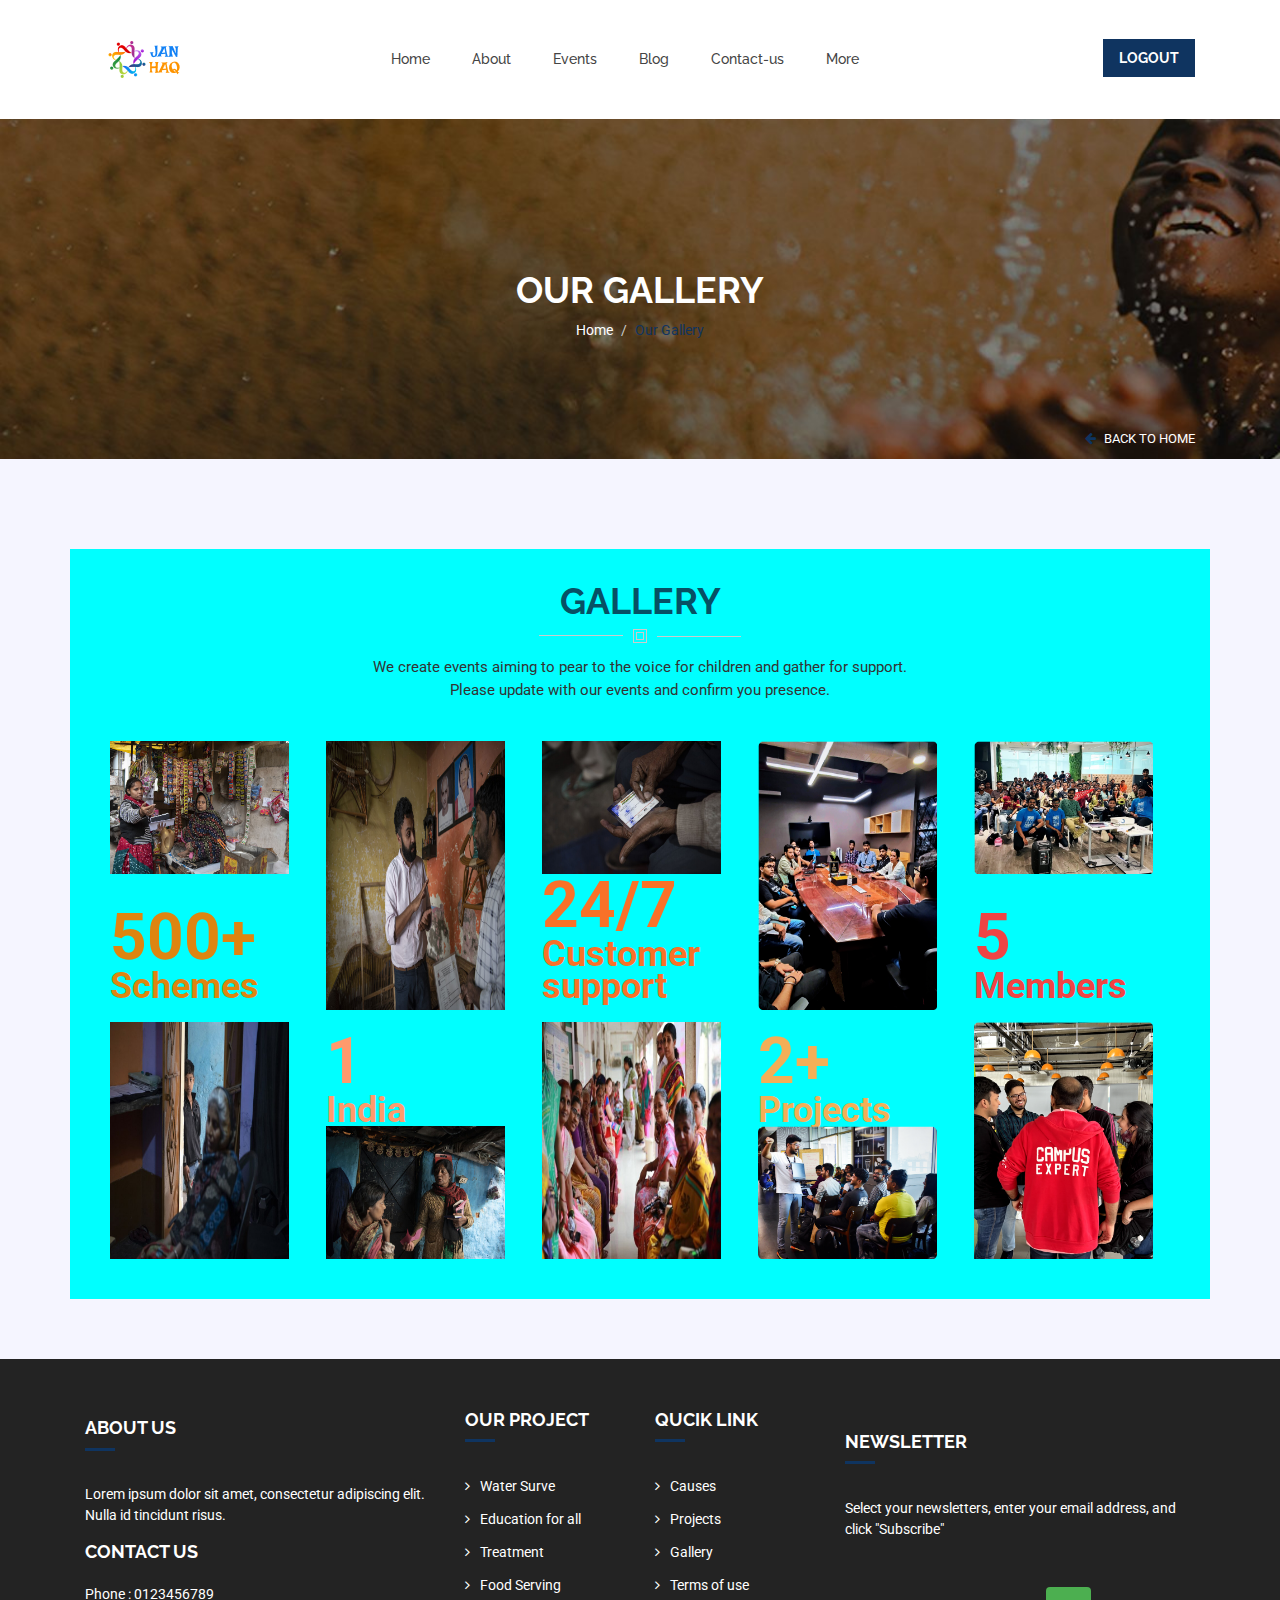
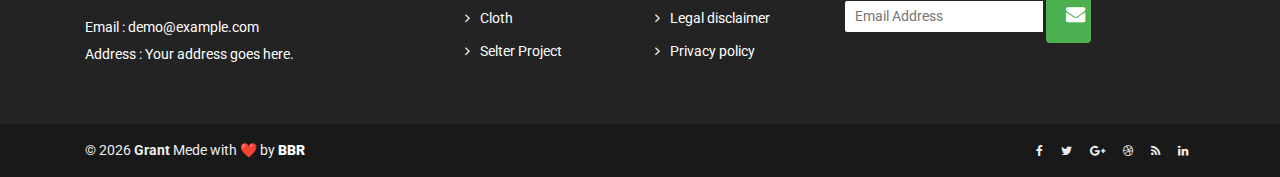
<file: our-gallery.html>
<!doctype html>
<html class="no-js" lang="en">
<head>
    <meta charset="utf-8">
    <meta http-equiv="x-ua-compatible" content="ie=edge">
    <title>OUR GALLERY</title>
    <meta name="description" content="">
    <meta name="viewport" content="width=device-width, initial-scale=1">
    <link rel="shortcut icon" type="image/x-icon" href="img/favicon.ico">
    <link rel="stylesheet" href="master.css">
</head>
<body>
    <!-- Start main area -->
    <div class="main-area">
        <!-- Start header -->
        <header>
            <!-- Start header top -->
            <div class="header-top">
                <div class="container">
                    <div class="row">
                        <div class="col-md-5 col-lg-6">
                            <!-- <div class="top-social">
                                <nav>
                                    <ul>
                                        <li><a href="#">Follow Us On:</a></li>
                                        <li><a href="#"><i class="fa fa-facebook" aria-hidden="true"></i></a></li>
                                        <li><a href="#"><i class="fa fa-twitter" aria-hidden="true"></i></a></li>
                                        <li><a href="#"><i class="fa fa-google-plus" aria-hidden="true"></i></a></li>
                                        <li><a href="#"><i class="fa fa-dribbble" aria-hidden="true"></i></a></li>
                                        <li><a href="#"><i class="fa fa-rss" aria-hidden="true"></i></a></li>
                                        <li><a href="#"><i class="fa fa-linkedin" aria-hidden="true"></i></a></li>
                                    </ul>
                                </nav> -->
                            <!-- </div> -->
                        </div>
                        <!-- <div class="col-md-7 col-lg-6">
                            <div class="call-to-action">
                                <nav>
                                    <ul>
                                        <li><a href="mailto:demo@example.com"><i class="fa fa-envelope" aria-hidden="true"></i> Email: demo@example.com</a></li>
                                        <li><a href="tel:0123456789"><i class="fa fa-phone" aria-hidden="true"></i> Phone: 0123456789</a></li>
                                    </ul>
                                </nav>
                            </div> -->
                        <!-- </div> -->
                    </div>
                </div>
            </div>
            <!-- End header top -->
            <!-- Start main menu area -->
            <div class="main-menu-area" id="sticker">
                <div class="container">
                    <div class="row">
                        <div class="col-md-3 col-6">
                            <div class="logo ptb-32">
                                <a href="index.html">
                                    <img src="img/logo.png" alt="">
                                </a>
                            </div>
                        </div>
                        <div class="col-md-9 col-6 position-relative">
                            <div class="main-menu">
                                <nav>
                                    <ul>
                                        <li><a href="index.html">Home</a></li>
                                        <li><a href="about.html">About</a></li>
                                        <li><a href="schemes.html">Events</a></li>
                                        <li><a href="faqs.html">Blog</a></li>
                                        <li><a href="#">Contact-us</a>
                                            <ul class="drop-menu">
                                                <li><a href="contact-form.html">Contact Form</a></li>
                                                <li><a href="keep-in-touch.html">Keep In Touch</a></li>
                                                <!-- <li><a href="our-sponsors.html">Our Sponsors</a></li> -->
                                                <!-- <li><a href="our-volunteers.html">Our Volunteers</a></li> -->
                                            </ul>
                                        </li>
                                        <li><a href="#">More</a>
                                            <ul class="drop-menu">
                                                    <!-- <li><a href="causes.html">Causes</a></li> -->
                                                    <li><a href="our-gallery.html">Our Gallery</a></li>
                                                    <!-- <li><a href="services.html">Services</a></li> -->
                                                    <!-- <li><a href="up-comming-events.html">Up Comming Events</a></li> -->
                                                    <!-- <li><a href="what-we-do.html">What we do</a></li> -->
                                            </ul>
                                        </li>
                                    </ul>
                                </nav>
                            </div>
                            <div class="donate-button ptb-32">
                                <a class="waves-effect waves-light" href="">Logout</a>
                            </div>
                        </div>
                    </div>
                </div>
            </div>
            <!-- End main menu area -->
            <!-- Start mobile menu -->
            <div class="mobile-menu-area">
                <div class="container">
                    <div class="row">
                        <div class="mobile-menu">
                            <nav id="dropdown">
                                <ul class="nav">
                                    <li><a class="home" href="index.html">Home</a></li>
                                    <li><a href="about.html">About</a></li>
                                    <li><a href="faqs.html">FAQs</a>
                                    </li>
                                    <li><a href="#">More</a>
                                        <ul>
                                            <!-- <li><a href="causes.html">Causes</a></li> -->
                                            <li><a href="contact-form.html">Contact Form</a></li>
                                            <li><a href="our-gallery.html">Our Gallery</a></li>
                                            <!-- <li><a href="our-sponsors.html">Our Sponsors</a></li> -->
                                            <!-- <li><a href="our-volunteers.html">Our Volunteers</a></li> -->
                                            <!-- <li><a href="services.html">Services</a></li> -->
                                            <!-- <li><a href="up-comming-events.html">Up Comming Events</a></li> -->
                                            <!-- <li><a href="what-we-do.html">What we do</a></li> -->
                                        </ul>
                                    </li>
                                </ul>
                            </nav>
                        </div>
                    </div>
                </div>
            </div>
            <!-- End mobile menu -->
        </header>
        <!-- End header -->
        <!-- Start page title -->
        <section class="page-title-area">
            <div class="container">
                <div class="row">
                    <div class="col-sm-12 position-relative">
                        <div class="page-title text-center">
                            <h1>Our Gallery</h1>
                        </div>
                        <div class="breadcrumbs-area  text-center">
                            <ol class="breadcrumbs">
                                <li><a href="#">Home</a></li>
                                <li class="active">Our Gallery</li>
                            </ol>
                        </div>
                        <div class="back-home">
                            <a href="index.html"><i class="fa fa-arrow-left" aria-hidden="true"></i> BACK TO HOME</a>
                        </div>
                    </div>
                </div>
            </div>
        </section>
        <!-- End page title -->
        <!-- Start our gallery -->
        <section class="our-gallery pt-90 pb-60" style="background-color: #F5F5FF;">
            <div class="container" style="background-color: aqua; padding: 40px;" >
                <div class="row">
                    <!-- Start section title -->
                    <div class="col-sm-12">
                        <div class="section-title text-center">
                            <h2><span>Gallery</span></h2>
                            <img src="img/title-bottom.png" alt="">
                            <p>We create events aiming to pear to the voice for children and gather for support. <br>Please update with our events and confirm you presence.</p>
                        </div>
                    </div>
                    <!-- End section title -->
                        <div data-chakra-component="CFlex" class="css-10ypb2t" data-v-0414cb43>
                            <div data-chakra-component="CGrid" class="css-sou0d8" data-v-0414cb43>
                                <div data-chakra-component="CGridItem" class="css-12lxn60" data-v-0414cb43>
                                    <div data-chakra-component="CFlex" class="css-1b6n4o1" data-v-0414cb43><img src="Hackitsapiens.tech/flop/img/1.22fd359.jpg" data-v-0414cb43>
                                        <div data-chakra-component="CBox" class="css-muh9sz" data-v-0414cb43>
                                            <div class="number hackers" data-v-0414cb43>500+</div>
                                            <div mt="2rem" class="category hackers" data-v-0414cb43>Schemes</div>
                                        </div>
                                    </div>
                                </div>
                                <div data-chakra-component="CGridItem" class="css-17wiz92" data-v-0414cb43><img src="Hackitsapiens.tech/flop/img/2.7bef3a5.jpg" data-v-0414cb43></div>
                                <div data-chakra-component="CGridItem" class="css-stn40f" data-v-0414cb43><img src="Hackitsapiens.tech/flop/img/HQ_SK_16-scaled (1).jpg" data-v-0414cb43></div>
                                <div data-chakra-component="CGridItem" class="css-9muadm" data-v-0414cb43>
                                    <div data-chakra-component="CFlex" class="css-1b6n4o1" data-v-0414cb43>
                                        <div data-chakra-component="CBox" class="css-12i9v95" data-v-0414cb43>
                                            <div class="number countries" data-v-0414cb43>1</div>
                                            <div class="category countries" data-v-0414cb43>India</div>
                                        </div> <img src="Hackitsapiens.tech/flop/img/HQ_SK_20 (1).jpg" data-v-0414cb43></div>
                                </div>
                                <div data-chakra-component="CGridItem" class="css-1chjc8n" data-v-0414cb43>
                                    <div data-chakra-component="CFlex" class="css-1iwsc53" data-v-0414cb43>
                                        <div data-chakra-component="CBox" class="css-1n4lu7j" data-v-0414cb43>
                                            <div class="number hours" data-v-0414cb43>24/7</div>
                                            <div class="category hours" data-v-0414cb43>Customer support</div>
                                        </div> <img src="Hackitsapiens.tech/flop/img/HQ_SK_18 (2).jpg" data-v-0414cb43></div>
                                </div>
                                <div data-chakra-component="CGridItem" class="css-1he3fc6" data-v-0414cb43><img src="Hackitsapiens.tech/flop/img/women-waiting-L-701x467 (2).jpg" data-v-0414cb43></div>
                                <div data-chakra-component="CGridItem" class="css-3gpj96" data-v-0414cb43><img src="Hackitsapiens.tech/flop/img/7.73272f6.png" data-v-0414cb43></div>
                                <div data-chakra-component="CGridItem" class="css-34swx9" data-v-0414cb43>
                                    <div data-chakra-component="CFlex" class="css-1b6n4o1" data-v-0414cb43>
                                        <div data-chakra-component="CBox" class="css-12i9v95" data-v-0414cb43>
                                            <div class="number projects" data-v-0414cb43>2+</div>
                                            <div class="category projects" data-v-0414cb43>Projects</div>
                                        </div> <img src="Hackitsapiens.tech/flop/img/8.c3d33f3.png" data-v-0414cb43></div>
                                </div>
                                <div data-chakra-component="CGridItem" class="css-1pfcx1i" data-v-0414cb43>
                                    <div data-chakra-component="CFlex" class="css-1iwsc53" data-v-0414cb43>
                                        <div data-chakra-component="CBox" class="css-1n4lu7j" data-v-0414cb43>
                                            <div class="number workshops" data-v-0414cb43>5</div>
                                            <div class="category workshops" data-v-0414cb43>Members</div>
                                        </div> <img src="Hackitsapiens.tech/flop/img/9.280d013.png" data-v-0414cb43></div>
                                </div>
                                <div data-chakra-component="CGridItem" class="css-1uhfr2d" data-v-0414cb43><img src="Hackitsapiens.tech/flop/img/10.3b5184f.png" data-v-0414cb43></div>
                            </div>
                        </div>
                    </div>
                    
                    
                    
                    
                    <!-- End single gallery -->
                </div>
            </div>
        </section>
        <!-- End our gallery -->
        <!-- Start footer -->
        <footer>
            <div class="footer-top pt-50 pb-50">
                <div class="footer-widget-area">
                    <div class="container">
                        <div class="row gy-4">
                            <!-- Start footer widget -->
                            <div class="col-sm-6 col-lg-4">
                                <div class="footer-widget widget-one">
                                    <div class="footer-widget-title">
                                        <h3>ABOUT US</h3>
                                    </div>
                                    <div class="widget-about-content">
                                        <p>Lorem ipsum dolor sit amet, consectetur adipiscing elit. Nulla id tincidunt risus. </p>
                                    </div>
                                    <div class="widget-contact-content">
                                        <h3>CONTACT US</h3>
                                        <a href="tel:0123456789">Phone : 0123456789</a>
                                        <a href="mailto:demo@example.com">Email :  demo@example.com</a>
                                        <p>Address : Your address goes here.</p>
                                    </div>
                                </div>
                            </div>
                            <!-- End footer widget -->
                            <!-- Start footer widget -->
                            <div class="col-sm-6 col-lg-2">
                                <div class="footer-widget widget-two">
                                    <div class="footer-widget-title">
                                        <h3>OUR PROJECT</h3>
                                    </div>
                                    <nav>
                                        <ul>
                                            <li><a href="#">Water Surve</a></li>
                                            <li><a href="#">Education for all</a></li>
                                            <li><a href="#">Treatment</a></li>
                                            <li><a href="#">Food Serving</a></li>
                                            <li><a href="#">Cloth</a></li>
                                            <li><a href="#">Selter Project</a></li>
                                        </ul>
                                    </nav>
                                </div>
                            </div>
                            <!-- End footer widget -->
                            <!-- Start footer widget -->
                            <div class="col-sm-6 col-lg-2">
                                <div class="footer-widget widget-two">
                                    <div class="footer-widget-title">
                                        <h3>QUCIK LINK</h3>
                                    </div>
                                    <nav>
                                        <ul>
                                            <li><a href="#">Causes</a></li>
                                            <li><a href="#">Projects</a></li>
                                            <li><a href="#">Gallery</a></li>
                                            <li><a href="#">Terms of use</a></li>
                                            <li><a href="#">Legal disclaimer</a></li>
                                            <li><a href="#">Privacy policy</a></li>
                                        </ul>
                                    </nav>
                                </div>
                            </div>
                            <!-- End footer widget -->
                            <!-- Start footer widget -->
                            <div class="col-sm-6 col-lg-4">
                                <div class="footer-widget widget-four">
                                    <div class="footer-widget-title">
                                        <h3>NEWSLETTER</h3>
                                    </div>
                                    <div class="widget-about-content">
                                        <p>Select your newsletters, enter your email address, and click "Subscribe"</p>
                                    </div>
                                    <div class="newslater">
                                        <form id="mc-form" class="mc-form form">
                                            <input id="mc-email" type="email" autocomplete="off" placeholder="Email Address">
                                            <button id="mc-submit" type="submit"><i class="fa fa-envelope" aria-hidden="true"></i></button>
                                        </form>
                                        <!-- mailchimp-alerts Start -->
                                        <div class="mailchimp-alerts text-centre">
                                            <div class="mailchimp-submitting"></div>
                                            <!-- mailchimp-submitting end -->
                                            <div class="mailchimp-success"></div>
                                            <!-- mailchimp-success end -->
                                            <div class="mailchimp-error"></div>
                                            <!-- mailchimp-error end -->
                                        </div>
                                        <!-- mailchimp-alerts end -->
                                    </div>
                                </div>
                            </div>
                            <!-- End footer widget -->
                        </div>
                    </div>
                </div>
            </div>
            <div class="footer-bottom">
                <div class="container">
                    <div class="row">
                        <div class="col-md-8">
                            <div class="copyright">
                                <p> &copy;
                                    <script>
                                        document.write(new Date().getFullYear() + ' ');
                                    </script> <strong> Grant  </strong> Mede with ❤️ by <a href="#" target="_blank"><strong>BBR</strong></a></a>
                                </p>
                            </div>
                        </div>
                        <div class="col-md-4">
                            <div class="footer-social">
                                <nav>
                                    <ul>
                                        <li><a href="#"><i class="fa fa-facebook" aria-hidden="true"></i></a></li>
                                        <li><a href="#"><i class="fa fa-twitter" aria-hidden="true"></i></a></li>
                                        <li><a href="#"><i class="fa fa-google-plus" aria-hidden="true"></i></a></li>
                                        <li><a href="#"><i class="fa fa-dribbble" aria-hidden="true"></i></a></li>
                                        <li><a href="#"><i class="fa fa-rss" aria-hidden="true"></i></a></li>
                                        <li><a href="#"><i class="fa fa-linkedin" aria-hidden="true"></i></a></li>
                                    </ul>
                                </nav>
                            </div>
                        </div>
                    </div>
                    <div class="" id="back-top"></div>
                </div>
            </div>
        </footer>
        <!-- End footer -->
    </div>
    <!-- End main area -->

    <!-- modernizr-3.6.0.min js
		============================================ -->
    <script src="js/vendor/modernizr-3.6.0.min.js"></script>

    <!-- jquery-3.6.0.min js
		============================================ -->
    <script src="js/vendor/jquery-3.6.0.min.js"></script>

    <!-- jquery-migrate-3.3.2.min js
		============================================ -->
    <script src="js/vendor/jquery-migrate-3.3.2.min.js"></script>

    <!-- bootstrap js
		============================================ -->
    <script src="js/bootstrap.bundle.min.js"></script>

    <!-- owl.carousel.min js
		============================================ -->
    <script src="js/owl.carousel.min.js"></script>

    <!-- jquery.nivo.slider.pack js
		============================================ -->
    <script src="js/jquery.nivo.slider.pack.js"></script>

    <!-- jquery.mixitup.min js
        ============================================ -->
    <script src="js/jquery.mixitup.min.js"></script>

    <!-- jquery.magnific-popup.min js
        ============================================ -->
    <script src="js/jquery.magnific-popup.min.js"></script>

    <!-- jquery.meanmenu js
        ============================================ -->
    <script src="js/jquery.meanmenu.js"></script>

    <!-- jquery.syotimer.min js
        ============================================ -->
    <script src="js/jquery.syotimer.min.js"></script>

    <!-- wow js
		============================================ -->
    <script src="js/wow.js"></script>

    <!-- jquery.scrollUp.min js
        ============================================ -->
    <script src="js/jquery.scrollUp.min.js"></script>

    <!-- jquery.ajaxchimp.min js
        ============================================ -->
    <script src="js/jquery.ajaxchimp.min.js"></script>

    <!-- plugins js
		============================================ -->
    <script src="js/plugins.js"></script>

    <script>
        new WOW().init();
    </script>

    <!-- styleswitch js
        ============================================ -->
    <script src="js/styleswitch.js"></script>

    <!-- main js
		============================================ -->
    <script src="js/main.js"></script>
</body>

</html>
</file>
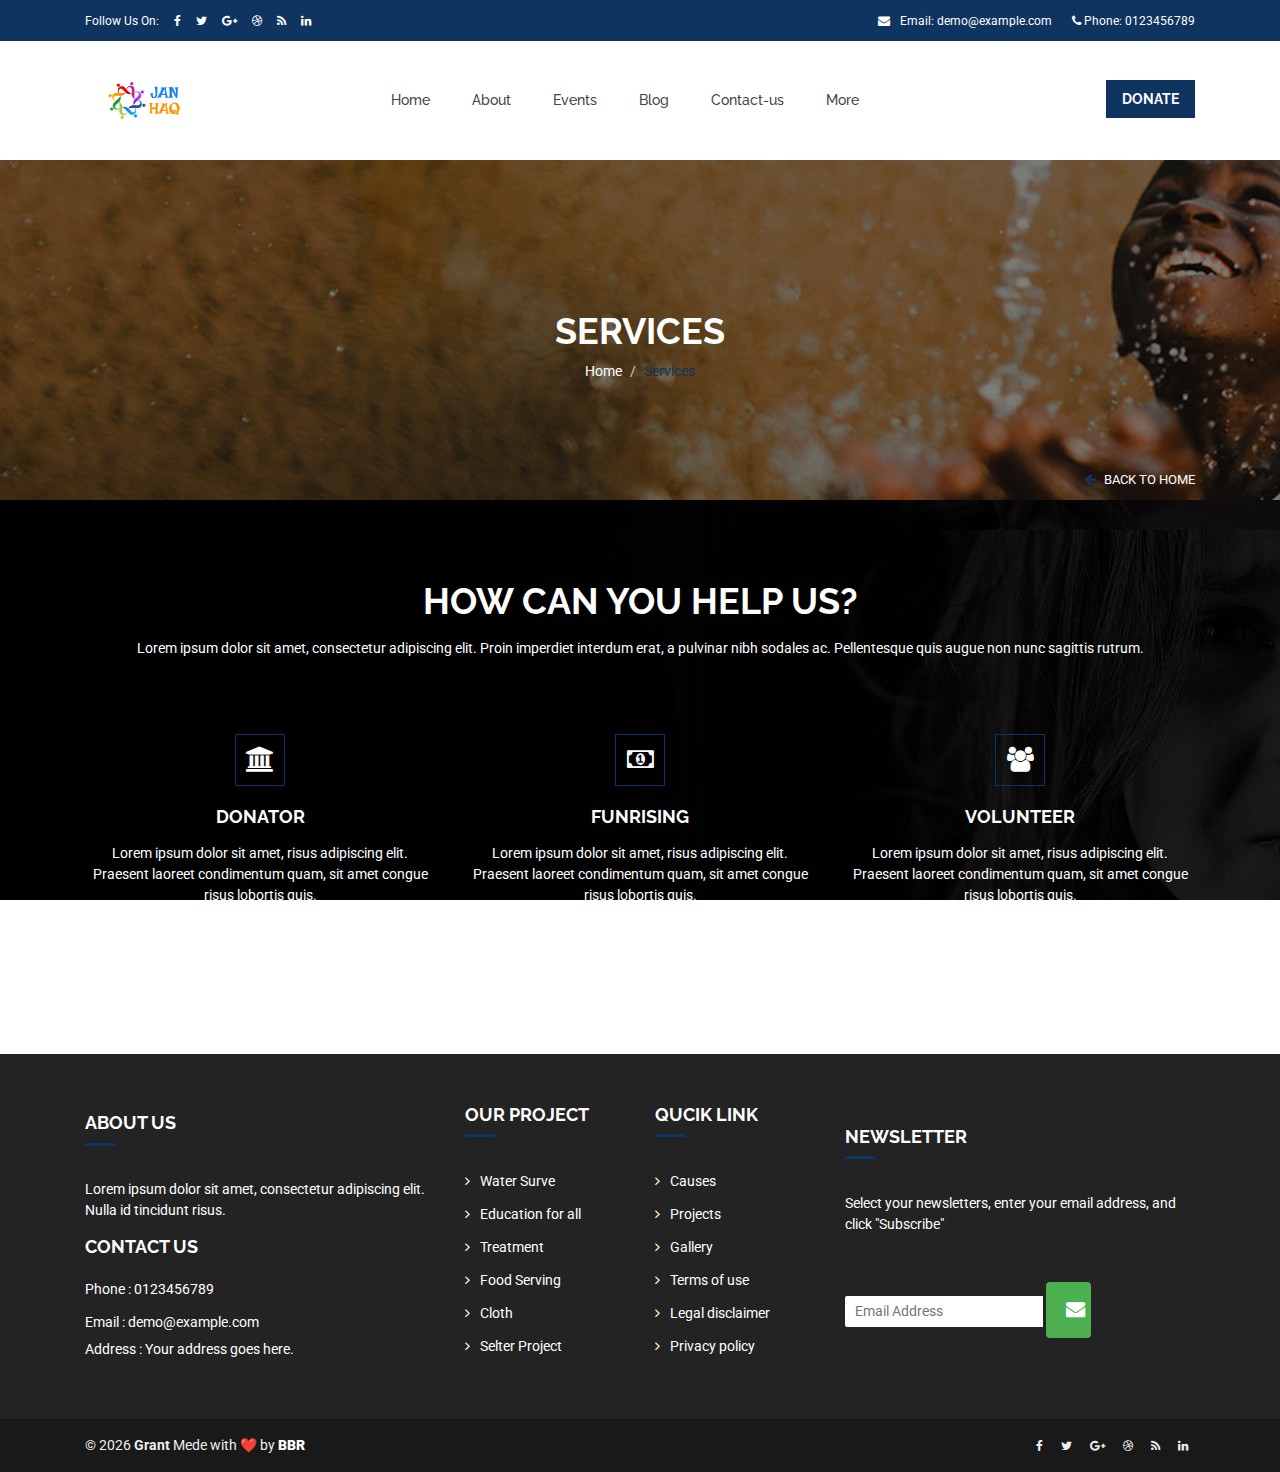
<file: services.html>
<!doctype html>
<html class="no-js" lang="en">
<head>
    <meta charset="utf-8">
    <meta http-equiv="x-ua-compatible" content="ie=edge">
    <title>GRANT FOUNDATION</title>
    <meta name="description" content="">
    <meta name="viewport" content="width=device-width, initial-scale=1">
    <link rel="shortcut icon" type="image/x-icon" href="img/favicon.ico">
    <link rel="stylesheet" href="master.css">
</head>
<body>
    <!-- Start main area -->
    <div class="main-area">
        <!-- Start header -->
        <header>
            <!-- Start header top -->
            <div class="header-top">
                <div class="container">
                    <div class="row">
                        <div class="col-md-5 col-lg-6">
                            <div class="top-social">
                                <nav>
                                    <ul>
                                        <li><a href="#">Follow Us On:</a></li>
                                        <li><a href="#"><i class="fa fa-facebook" aria-hidden="true"></i></a></li>
                                        <li><a href="#"><i class="fa fa-twitter" aria-hidden="true"></i></a></li>
                                        <li><a href="#"><i class="fa fa-google-plus" aria-hidden="true"></i></a></li>
                                        <li><a href="#"><i class="fa fa-dribbble" aria-hidden="true"></i></a></li>
                                        <li><a href="#"><i class="fa fa-rss" aria-hidden="true"></i></a></li>
                                        <li><a href="#"><i class="fa fa-linkedin" aria-hidden="true"></i></a></li>
                                    </ul>
                                </nav>
                            </div>
                        </div>
                        <div class="col-md-7 col-lg-6">
                            <div class="call-to-action">
                                <nav>
                                    <ul>
                                        <li><a href="mailto:demo@example.com"><i class="fa fa-envelope" aria-hidden="true"></i> Email: demo@example.com</a></li>
                                        <li><a href="tel:0123456789"><i class="fa fa-phone" aria-hidden="true"></i> Phone: 0123456789</a></li>
                                    </ul>
                                </nav>
                            </div>
                        </div>
                    </div>
                </div>
            </div>
            <!-- End header top -->
            <!-- Start main menu area -->
            <div class="main-menu-area" id="sticker">
                <div class="container">
                    <div class="row">
                        <div class="col-md-3 col-6">
                            <div class="logo ptb-32">
                                <a href="index.html">
                                    <img src="img/logo.png" alt="">
                                </a>
                            </div>
                        </div>
                        <div class="col-md-9 col-6 position-relative">
                            <div class="main-menu">
                                <nav>
                                    <ul>
                                        <li><a href="index.html">Home</a></li>
                                        <li><a href="about.html">About</a></li>
                                        <li><a href="events.html">Events</a></li>
                                        <li><a href="blog-details.html">Blog</a></li>
                                        <li><a href="#">Contact-us</a>
                                            <ul class="drop-menu">
                                                <li><a href="contact-form.html">Contact Form</a></li>
                                                <li><a href="keep-in-touch.html">Keep In Touch</a></li>
                                                <li><a href="our-sponsors.html">Our Sponsors</a></li>
                                                <li><a href="our-volunteers.html">Our Volunteers</a></li>
                                            </ul>
                                        </li>
                                        <li><a href="#">More</a>
                                            <ul class="drop-menu">
                                                    <li><a href="causes.html">Causes</a></li>
                                                    <li><a href="our-gallery.html">Our Gallery</a></li>
                                                    <li><a href="services.html">Services</a></li>
                                                    <li><a href="up-comming-events.html">Up Comming Events</a></li>
                                                    <li><a href="what-we-do.html">What we do</a></li>
                                            </ul>
                                        </li>
                                    </ul>
                                </nav>
                            </div>
                            <div class="donate-button ptb-32">
                                <a class="waves-effect waves-light" href="donate.html">Donate</a>
                            </div>
                        </div>
                    </div>
                </div>
            </div>
            <!-- End main menu area -->
            <!-- Start mobile menu -->
            <div class="mobile-menu-area">
                <div class="container">
                    <div class="row">
                        <div class="mobile-menu">
                            <nav id="dropdown">
                                <ul class="nav">
                                    <li><a class="home" href="#">Home</a></li>
                                    <li><a href="about.html">About</a></li>
                                    <li><a href="blog-details.html">Blog</a>
                                    </li>
                                    <li><a href="#">More</a>
                                        <ul>
                                            <li><a href="causes.html">Causes</a></li>
                                            <li><a href="contact-form.html">Contact Form</a></li>
                                            <li><a href="our-gallery.html">Our Gallery</a></li>
                                            <li><a href="our-sponsors.html">Our Sponsors</a></li>
                                            <li><a href="our-volunteers.html">Our Volunteers</a></li>
                                            <li><a href="services.html">Services</a></li>
                                            <li><a href="up-comming-events.html">Up Comming Events</a></li>
                                            <li><a href="what-we-do.html">What we do</a></li>
                                        </ul>
                                    </li>
                                </ul>
                            </nav>
                        </div>
                    </div>
                </div>
            </div>
            <!-- End mobile menu -->
        </header>
        <!-- End header -->
        <!-- Start page title -->
        <section class="page-title-area">
            <div class="container">
                <div class="row">
                    <div class="col-sm-12 position-relative">
                        <div class="page-title text-center">
                            <h1>Services</h1>
                        </div>
                        <div class="breadcrumbs-area  text-center">
                            <ol class="breadcrumbs">
                                <li><a href="#">Home</a></li>
                                <li class="active">Services</li>
                            </ol>
                        </div>
                        <div class="back-home">
                            <a href="index.html"><i class="fa fa-arrow-left" aria-hidden="true"></i> BACK TO HOME</a>
                        </div>
                    </div>
                </div>
            </div>
        </section>
        <!-- End page title -->
        <!-- Start help us area -->
        <section class="help-us-area pt-80 pb-80">
            <div class="container">
                <div class="row">
                    <div class="col-sm-12">
                        <div class="section-title-style-two text-center">
                            <h2>HOW CAN YOU HELP US?</h2>
                            <p>Lorem ipsum dolor sit amet, consectetur adipiscing elit. Proin imperdiet interdum erat, a pulvinar nibh sodales ac. Pellentesque quis augue non nunc sagittis rutrum. </p>
                        </div>
                    </div>
                </div>
                <div class="row gy-4 help-us-content-area">
                    <!-- Start single help -->
                    <div class="col-md-4 col-sm-6">
                        <div class="single-help">
                            <div class="help-icon">
                                <i class="fa fa-university" aria-hidden="true"></i>
                            </div>
                            <div class="help-text">
                                <h3>Donator</h3>
                                <p>Lorem ipsum dolor sit amet, risus adipiscing elit. Praesent laoreet condimentum quam, sit amet congue risus lobortis quis.</p>
                                <a href="#" class="btn-sm bo-ra-3">Learn More</a>
                            </div>
                        </div>
                    </div>
                    <!-- End single help -->
                    <!-- Start single help -->
                    <div class="col-md-4 col-sm-6">
                        <div class="single-help">
                            <div class="help-icon">
                                <i class="fa fa-money" aria-hidden="true"></i>
                            </div>
                            <div class="help-text">
                                <h3>Funrising</h3>
                                <p>Lorem ipsum dolor sit amet, risus adipiscing elit. Praesent laoreet condimentum quam, sit amet congue risus lobortis quis.</p>
                                <a href="#" class="btn-sm bo-ra-3">Learn More</a>
                            </div>
                        </div>
                    </div>
                    <!-- End single help -->
                    <!-- Start single help -->
                    <div class="col-md-4 col-sm-6">
                        <div class="single-help">
                            <div class="help-icon">
                                <i class="fa fa-users" aria-hidden="true"></i>
                            </div>
                            <div class="help-text">
                                <h3>Volunteer</h3>
                                <p>Lorem ipsum dolor sit amet, risus adipiscing elit. Praesent laoreet condimentum quam, sit amet congue risus lobortis quis.</p>
                                <a href="#" class="btn-sm bo-ra-3">Learn More</a>
                            </div>
                        </div>
                    </div>
                    <!-- End single help -->
                </div>
            </div>
        </section>
        <!-- End help us area -->
        <!-- Start footer -->
        <footer>
            <div class="footer-top pt-50 pb-50">
                <div class="footer-widget-area">
                    <div class="container">
                        <div class="row gy-4">
                            <!-- Start footer widget -->
                            <div class="col-sm-6 col-lg-4">
                                <div class="footer-widget widget-one">
                                    <div class="footer-widget-title">
                                        <h3>ABOUT US</h3>
                                    </div>
                                    <div class="widget-about-content">
                                        <p>Lorem ipsum dolor sit amet, consectetur adipiscing elit. Nulla id tincidunt risus. </p>
                                    </div>
                                    <div class="widget-contact-content">
                                        <h3>CONTACT US</h3>
                                        <a href="tel:0123456789">Phone : 0123456789</a>
                                        <a href="mailto:demo@example.com">Email :  demo@example.com</a>
                                        <p>Address : Your address goes here.</p>
                                    </div>
                                </div>
                            </div>
                            <!-- End footer widget -->
                            <!-- Start footer widget -->
                            <div class="col-sm-6 col-lg-2">
                                <div class="footer-widget widget-two">
                                    <div class="footer-widget-title">
                                        <h3>OUR PROJECT</h3>
                                    </div>
                                    <nav>
                                        <ul>
                                            <li><a href="#">Water Surve</a></li>
                                            <li><a href="#">Education for all</a></li>
                                            <li><a href="#">Treatment</a></li>
                                            <li><a href="#">Food Serving</a></li>
                                            <li><a href="#">Cloth</a></li>
                                            <li><a href="#">Selter Project</a></li>
                                        </ul>
                                    </nav>
                                </div>
                            </div>
                            <!-- End footer widget -->
                            <!-- Start footer widget -->
                            <div class="col-sm-6 col-lg-2">
                                <div class="footer-widget widget-two">
                                    <div class="footer-widget-title">
                                        <h3>QUCIK LINK</h3>
                                    </div>
                                    <nav>
                                        <ul>
                                            <li><a href="#">Causes</a></li>
                                            <li><a href="#">Projects</a></li>
                                            <li><a href="#">Gallery</a></li>
                                            <li><a href="#">Terms of use</a></li>
                                            <li><a href="#">Legal disclaimer</a></li>
                                            <li><a href="#">Privacy policy</a></li>
                                        </ul>
                                    </nav>
                                </div>
                            </div>
                            <!-- End footer widget -->
                            <!-- Start footer widget -->
                            <div class="col-sm-6 col-lg-4">
                                <div class="footer-widget widget-four">
                                    <div class="footer-widget-title">
                                        <h3>NEWSLETTER</h3>
                                    </div>
                                    <div class="widget-about-content">
                                        <p>Select your newsletters, enter your email address, and click "Subscribe"</p>
                                    </div>
                                    <div class="newslater">
                                        <form id="mc-form" class="mc-form form">
                                            <input id="mc-email" type="email" autocomplete="off" placeholder="Email Address">
                                            <button id="mc-submit" type="submit"><i class="fa fa-envelope" aria-hidden="true"></i></button>
                                        </form>
                                        <!-- mailchimp-alerts Start -->
                                        <div class="mailchimp-alerts text-centre">
                                            <div class="mailchimp-submitting"></div>
                                            <!-- mailchimp-submitting end -->
                                            <div class="mailchimp-success"></div>
                                            <!-- mailchimp-success end -->
                                            <div class="mailchimp-error"></div>
                                            <!-- mailchimp-error end -->
                                        </div>
                                        <!-- mailchimp-alerts end -->
                                    </div>
                                </div>
                            </div>
                            <!-- End footer widget -->
                        </div>
                    </div>
                </div>
            </div>
            <div class="footer-bottom">
                <div class="container">
                    <div class="row">
                        <div class="col-md-8">
                            <div class="copyright">
                                <p> &copy;
                                    <script>
                                        document.write(new Date().getFullYear() + ' ');
                                    </script> <strong> Grant  </strong> Mede with ❤️ by <a href="#" target="_blank"><strong>BBR</strong></a></a>
                                </p>
                            </div>
                        </div>
                        <div class="col-md-4">
                            <div class="footer-social">
                                <nav>
                                    <ul>
                                        <li><a href="#"><i class="fa fa-facebook" aria-hidden="true"></i></a></li>
                                        <li><a href="#"><i class="fa fa-twitter" aria-hidden="true"></i></a></li>
                                        <li><a href="#"><i class="fa fa-google-plus" aria-hidden="true"></i></a></li>
                                        <li><a href="#"><i class="fa fa-dribbble" aria-hidden="true"></i></a></li>
                                        <li><a href="#"><i class="fa fa-rss" aria-hidden="true"></i></a></li>
                                        <li><a href="#"><i class="fa fa-linkedin" aria-hidden="true"></i></a></li>
                                    </ul>
                                </nav>
                            </div>
                        </div>
                    </div>
                    <div class="" id="back-top"></div>
                </div>
            </div>
        </footer>
        <!-- End footer -->
    </div>
    <!-- End main area -->
    
    <!-- modernizr-3.6.0.min js
		============================================ -->
    <script src="js/vendor/modernizr-3.6.0.min.js"></script>

    <!-- jquery-3.6.0.min js
		============================================ -->
    <script src="js/vendor/jquery-3.6.0.min.js"></script>

    <!-- jquery-migrate-3.3.2.min js
		============================================ -->
    <script src="js/vendor/jquery-migrate-3.3.2.min.js"></script>

    <!-- bootstrap js
		============================================ -->
    <script src="js/bootstrap.bundle.min.js"></script>

    <!-- owl.carousel.min js
		============================================ -->
    <script src="js/owl.carousel.min.js"></script>

    <!-- jquery.nivo.slider.pack js
		============================================ -->
    <script src="js/jquery.nivo.slider.pack.js"></script>

    <!-- jquery.mixitup.min js
        ============================================ -->
    <script src="js/jquery.mixitup.min.js"></script>

    <!-- jquery.magnific-popup.min js
        ============================================ -->
    <script src="js/jquery.magnific-popup.min.js"></script>

    <!-- jquery.meanmenu js
        ============================================ -->
    <script src="js/jquery.meanmenu.js"></script>

    <!-- jquery.syotimer.min js
        ============================================ -->
    <script src="js/jquery.syotimer.min.js"></script>

    <!-- wow js
		============================================ -->
    <script src="js/wow.js"></script>

    <!-- jquery.scrollUp.min js
        ============================================ -->
    <script src="js/jquery.scrollUp.min.js"></script>

    <!-- jquery.ajaxchimp.min js
        ============================================ -->
    <script src="js/jquery.ajaxchimp.min.js"></script>

    <!-- plugins js
		============================================ -->
    <script src="js/plugins.js"></script>

    <script>
        new WOW().init();
    </script>

    <!-- styleswitch js
        ============================================ -->
    <script src="js/styleswitch.js"></script>

    <!-- main js
		============================================ -->
    <script src="js/main.js"></script>
</body>

</html>
</file>
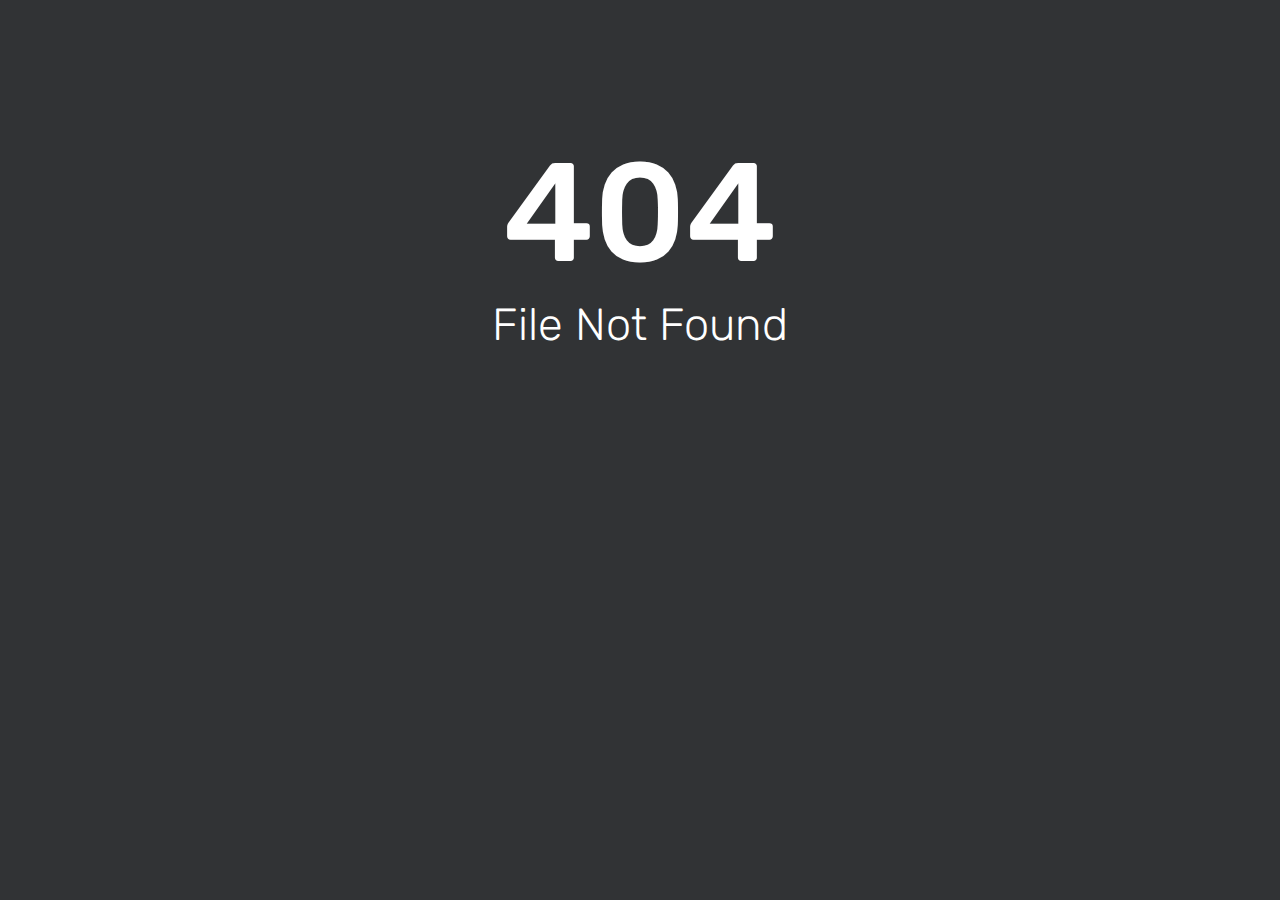
<file: img/about/bg-3.html>
<html><head><title>404 - File Not Found</title><link href='//fonts.bunny.net/css?family=Rubik:300,400,500' rel='stylesheet' type='text/css'><style>html, body { width: 100%; margin: 0; padding: 0; text-align: center; font-family: 'Rubik'; background-repeat: no-repeat; background-position: bottom center; background-size: cover; color: white; height: 100%; background-color: #313335; } h1 {margin-bottom: 0px;font-weight: bold;font-size: 140px;font-weight: 500;padding-top: 130px;margin-bottom: -35px;}h2 {font-size: 45px;color: white; font-weight: 200;}</style></head><body><div id='content'><h1 style='margin-bottom: -35px;'>404</h1><h2>File Not Found</h2></div></body></html>
</file>
<file: css/faq.css>
body{margin-top:20px;}
.section_padding_130 {
    padding-top: 130px;
    padding-bottom: 130px;
}
.faq_area {
    position: relative;
    z-index: 1;
    background-color: #f5f5ff;
}

.faq-accordian {
    position: relative;
    z-index: 1;
}
.faq-accordian .card {
    position: relative;
    z-index: 1;
    margin-bottom: 1.5rem;
}
.faq-accordian .card:last-child {
    margin-bottom: 0;
}
.faq-accordian .card .card-header {
    background-color: #ffffff;
    padding: 0;
    border-bottom-color: #ebebeb;
}
.faq-accordian .card .card-header h6 {
    cursor: pointer;
    padding: 1.75rem 2rem;
    color: #3f43fd;
    display: -webkit-box;
    display: -ms-flexbox;
    display: flex;
    -webkit-box-align: center;
    -ms-flex-align: center;
    -ms-grid-row-align: center;
    align-items: center;
    -webkit-box-pack: justify;
    -ms-flex-pack: justify;
    justify-content: space-between;
}
.faq-accordian .card .card-header h6 span {
    font-size: 1.5rem;
}
.faq-accordian .card .card-header h6.collapsed {
    color: #070a57;
}
.faq-accordian .card .card-header h6.collapsed span {
    -webkit-transform: rotate(-180deg);
    transform: rotate(-180deg);
}
.faq-accordian .card .card-body {
    padding: 1.75rem 2rem;
}
.faq-accordian .card .card-body p:last-child {
    margin-bottom: 0;
}

@media only screen and (max-width: 575px) {
    .support-button p {
        font-size: 14px;
    }
}

.support-button i {
    color: #3f43fd;
    font-size: 1.25rem;
}
@media only screen and (max-width: 575px) {
    .support-button i {
        font-size: 1rem;
    }
}

.support-button a {
    text-transform: capitalize;
    color: #2ecc71;
}
@media only screen and (max-width: 575px) {
    .support-button a {
        font-size: 13px;
    }
}
</file>
<file: master.css>
@import url('css/bootstrap.min.css');
@import url('css/font-awesome.min.css');
@import url('css/owl.carousel.css');
@import url('css/magnific-popup.css');
@import url('css/owl.theme.css');
@import url('css/owl.transitions.css');
@import url('css/nivo-slider.css');
@import url('css/meanmenu.min.css');
@import url('css/main.css'); 
@import url('style.css');
@import url('css/responsive.css'); 


.container-help {
    max-width: 600px;
    margin: 0 auto;
    text-align: center;
  }
  

  button[type="submit"] {
    background-color: #4CAF50;
    color: white;
    padding: 14px 20px;
    margin: 8px 0;
    border: none;
    border-radius: 4px;
    cursor: pointer;
    font-size: 1.2rem;
  }
  
  button[type="submit"]:hover {
    background-color: #3e8e41;
  }

  input[type="text"] {
    width: 80%;
    padding: 12px 20px;
    margin: 8px 0;
    box-sizing: border-box;
    border: none;
    border-radius: 4px;
    background-color: #f8f8f8;
    font-size: 1.2rem;
  }


  
@media(max-width:575px) {
  #glimpse[data-v-0414cb43] {
      padding-top: 4rem
  }
}

img[data-v-0414cb43] {
  max-width: 14vw;
  width: 100%
}

@media(max-width:991px) {
  img[data-v-0414cb43] {
      max-width: 100%
  }
}

.number[data-v-0414cb43] {
  font-weight: 700;
  line-height: 4rem;
  font-size: 4rem
}

@media(max-width:1199px) {
  .number[data-v-0414cb43] {
      font-size: 2.75rem
  }
}

@media(max-width:991px) {
  .number[data-v-0414cb43] {
      font-size: 5rem;
      margin-top: 1rem
  }
}

@media(max-width:767px) {
  .number[data-v-0414cb43] {
      font-size: 2.75rem;
      margin-top: unset
  }
}

.category[data-v-0414cb43] {
  font-weight: 700;
  line-height: 2rem;
  font-size: 2.25rem
}

@media(max-width:1199px) {
  .category[data-v-0414cb43] {
      font-size: 1.5rem
  }
}

@media(max-width:991px) {
  .category[data-v-0414cb43] {
      font-size: 3rem;
      margin-top: 1rem
  }
}

@media(max-width:767px) {
  .category[data-v-0414cb43] {
      font-size: 1.5rem;
      margin-top: -1rem
  }
}

.hackers[data-v-0414cb43] {
  color: #de8510
}

.countries[data-v-0414cb43] {
  color: #ff9a6c
}

.hours[data-v-0414cb43] {
  color: #f97128
}

.projects[data-v-0414cb43] {
  color: #f3af57
}

.workshops[data-v-0414cb43] {
  color: #ef4444
}

.css-sou0d8 {
  display: grid;
  grid-row-gap: .25rem;
  grid-column-gap: .5rem;
  grid-template-columns: repeat(2, 1fr)
}

@media screen and (min-width:62em) {
  .css-sou0d8 {
      grid-template-columns: repeat(5, 1fr)
  }
}

@media screen and (min-width:80em) {
  .css-sou0d8 {
      grid-row-gap: .75rem;
      grid-column-gap: 1.25rem
  }
}

.css-12lxn60 {
  grid-column-start: 1;
  grid-row-start: 1;
  display: -webkit-box;
  display: -webkit-flex;
  display: -ms-flexbox;
  display: flex
}

@media screen and (min-width:62em) {
  .css-12lxn60 {
      grid-column-start: 1;
      grid-row-start: 1
  }
}

.css-1b6n4o1 {
  display: -webkit-box;
  display: -webkit-flex;
  display: -ms-flexbox;
  display: flex;
  -webkit-flex-direction: column;
  -ms-flex-direction: column;
  flex-direction: column;
  -webkit-box-pack: justify;
  -webkit-justify-content: space-between;
  justify-content: space-between
}

.css-muh9sz {
  padding-bottom: .5rem
}

@media screen and (min-width:62em) {
  .css-muh9sz {
      padding-bottom: .5rem
  }
}

.css-17wiz92 {
  grid-column-start: 2;
  grid-row-start: 1;
  display: -webkit-box;
  display: -webkit-flex;
  display: -ms-flexbox;
  display: flex
}

@media screen and (min-width:62em) {
  .css-17wiz92 {
      grid-column-start: 2;
      grid-row-start: 1
  }
}

.css-stn40f {
  grid-column-start: 1;
  grid-row-start: 2;
  display: -webkit-box;
  display: -webkit-flex;
  display: -ms-flexbox;
  display: flex
}

@media screen and (min-width:62em) {
  .css-stn40f {
      grid-column-start: 1;
      grid-row-start: 2
  }
}

.css-9muadm {
  grid-column-start: 2;
  grid-row-start: 2;
  display: -webkit-box;
  display: -webkit-flex;
  display: -ms-flexbox;
  display: flex
}

@media screen and (min-width:62em) {
  .css-9muadm {
      grid-column-start: 2;
      grid-row-start: 2
  }
}

.css-12i9v95 {
  padding-top: 0
}

@media screen and (min-width:62em) {
  .css-12i9v95 {
      padding-top: .5rem
  }
}

.css-1chjc8n {
  grid-column-start: 1;
  grid-row-start: 3;
  display: -webkit-box;
  display: -webkit-flex;
  display: -ms-flexbox;
  display: flex
}

@media screen and (min-width:62em) {
  .css-1chjc8n {
      grid-column-start: 3;
      grid-row-start: 1
  }
}

.css-1iwsc53 {
  display: -webkit-box;
  display: -webkit-flex;
  display: -ms-flexbox;
  display: flex;
  -webkit-flex-direction: column;
  -ms-flex-direction: column;
  flex-direction: column;
  -webkit-box-pack: justify;
  -webkit-justify-content: space-between;
  justify-content: space-between
}

@media screen and (min-width:62em) {
  .css-1iwsc53 {
      -webkit-flex-direction: column-reverse;
      -ms-flex-direction: column-reverse;
      flex-direction: column-reverse;
      --chakra-space-y-reverse: 1;
      --chakra-divide-y-reverse: 1
  }
}

.css-1n4lu7j {
  padding-bottom: 0
}

@media screen and (min-width:62em) {
  .css-1n4lu7j {
      padding-bottom: .5rem
  }
}

.css-1he3fc6 {
  grid-column-start: 2;
  grid-row-start: 3;
  display: -webkit-box;
  display: -webkit-flex;
  display: -ms-flexbox;
  display: flex
}

@media screen and (min-width:62em) {
  .css-1he3fc6 {
      grid-column-start: 3;
      grid-row-start: 2
  }
}

.css-3gpj96 {
  grid-column-start: 1;
  grid-row-start: 4;
  display: -webkit-box;
  display: -webkit-flex;
  display: -ms-flexbox;
  display: flex
}

@media screen and (min-width:62em) {
  .css-3gpj96 {
      grid-column-start: 4;
      grid-row-start: 1
  }
}

.css-34swx9 {
  grid-column-start: 2;
  grid-row-start: 4;
  display: -webkit-box;
  display: -webkit-flex;
  display: -ms-flexbox;
  display: flex
}

@media screen and (min-width:62em) {
  .css-34swx9 {
      grid-column-start: 4;
      grid-row-start: 2
  }
}

.css-1pfcx1i {
  grid-column-start: 1;
  grid-row-start: 5;
  display: -webkit-box;
  display: -webkit-flex;
  display: -ms-flexbox;
  display: flex
}

@media screen and (min-width:62em) {
  .css-1pfcx1i {
      grid-column-start: 5;
      grid-row-start: 1
  }
}

.css-1uhfr2d {
  grid-column-start: 2;
  grid-row-start: 5;
  display: -webkit-box;
  display: -webkit-flex;
  display: -ms-flexbox;
  display: flex
}

@media screen and (min-width:62em) {
  .css-1uhfr2d {
      grid-column-start: 5;
      grid-row-start: 2
  }
}

.css-11650ng {
  display: -webkit-box;
  display: -webkit-flex;
  display: -ms-flexbox;
  display: flex;
  -webkit-box-pack: center;
  -ms-flex-pack: center;
  -webkit-justify-content: center;
  justify-content: center;
  -webkit-padding-start: 1rem;
  padding-inline-start: 1rem;
  -webkit-padding-end: 1rem;
  padding-inline-end: 1rem;
  margin-top: 4rem
}



.container-help-bg{
    background-color: #F5F5FF;
    border-radius: 3px;
    margin-bottom: 1rem;
    height: 20rem;
}

.container-help{
    display: flex;
    flex-direction: column;
    justify-content: center;
    align-items: center;
    height: 100%;
}
#myVideo {
  width: 100%;
  height: 90vh;
  right: 0;
  bottom: 0;
  min-width: 100%;
  min-height: 100%;
}
</file>
